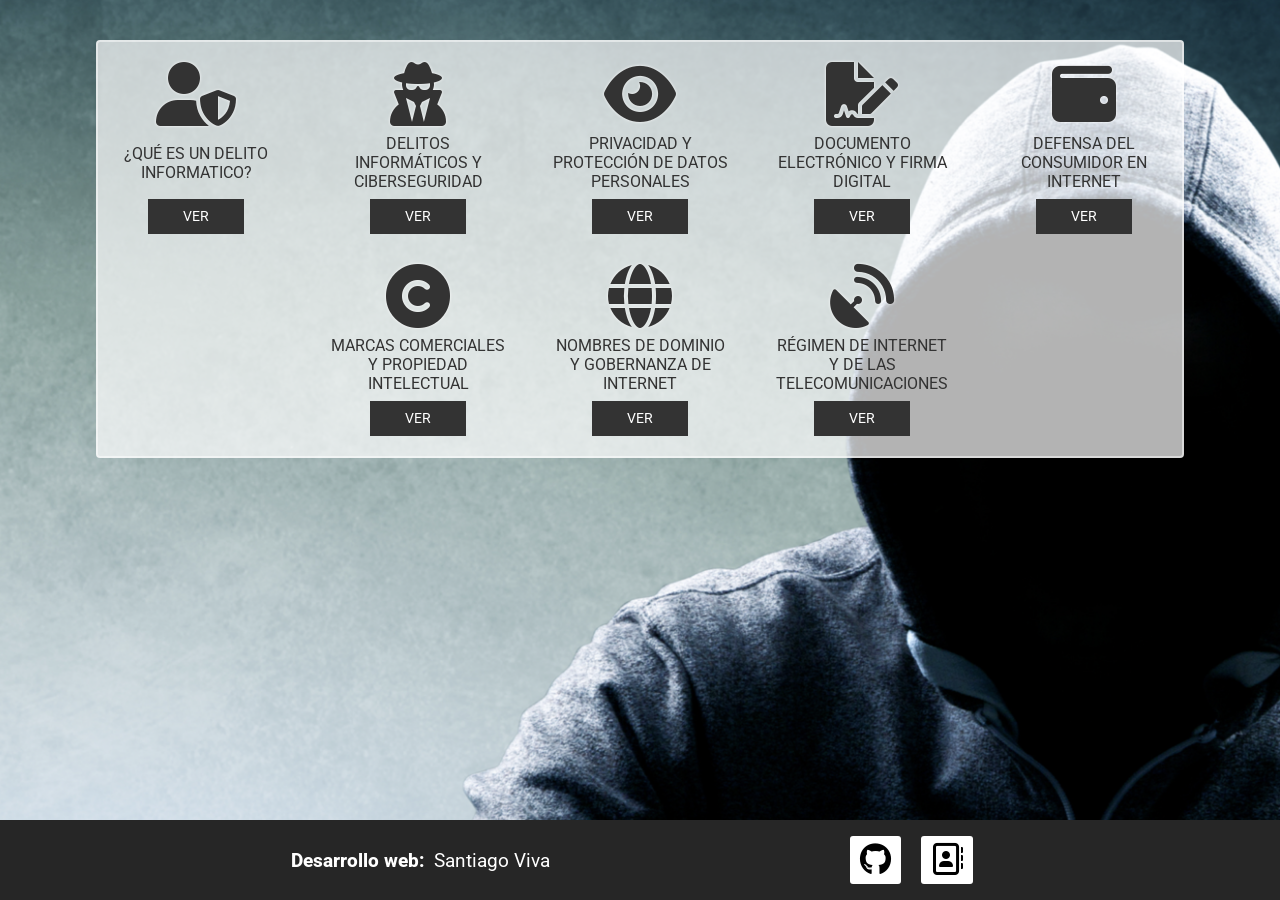
<file: app/src/main/assets/index.html>
<!DOCTYPE html>
<html lang="en">
<head>
    <meta charset="UTF-8">
    <meta http-equiv="X-UA-Compatible" content="IE=edge">
    <meta name="viewport" content="width=device-width, initial-scale=1.0">
    <title>Document</title>
    <link rel="stylesheet" href="style.css">
    <link rel="stylesheet" href="https://cdnjs.cloudflare.com/ajax/libs/font-awesome/6.0.0-beta2/css/all.min.css">
    <link rel="preconnect" href="https://fonts.googleapis.com">
    <link rel="preconnect" href="https://fonts.gstatic.com" crossorigin>
    <link href="https://fonts.googleapis.com/css2?family=Roboto:wght@100;500&display=swap" rel="stylesheet">
    <link rel="preconnect" href="https://fonts.googleapis.com">
    <link rel="preconnect" href="https://fonts.gstatic.com" crossorigin>
    <link href="https://fonts.googleapis.com/css2?family=Montserrat:wght@100&display=swap" rel="stylesheet">
</head>
<body>
    <div class="main">

        <section>
            <!-- <img src="img/Cybercrime.png" alt="Imagen de fondo"> -->
            <div class="section-menu">
                <div class="box">
                    <div><i class="fas fa-user-shield"></i></div>
                    <div><p>¿QUÉ ES UN DELITO INFORMATICO?</p></div>
                    <div><a href="queesundelito.html"><button>VER</button></a></div>
                </div>
                
                <div class="box">
                    <div><i class="fas fa-user-secret"></i></div>
                    <div><p>DELITOS INFORMÁTICOS Y CIBERSEGURIDAD</p></div>
                    <div><a href="delitosinformaticosyciberseguridad.html"><button>VER</button></a></div>
                </div>
    
                <div class="box">
                    <div><i class="fas fa-eye"></i></div>
                    <div><p>PRIVACIDAD Y PROTECCIÓN DE DATOS PERSONALES</p></div>
                    <div><a href="privacidad.html"><button>VER</button></a></div>
                </div>
    
                <div class="box">
                    <div><i class="fas fa-file-signature"></i></div>
                    <div><p>DOCUMENTO ELECTRÓNICO Y FIRMA DIGITAL</p></div>
                    <div><a href="documentosyfirmas.html"><button>VER</button></a></div>
                </div>

                <div class="box">
                    <div><i class="fas fa-wallet"></i></div>
                    <div><p>DEFENSA DEL CONSUMIDOR EN INTERNET</p></div>
                    <div><a href="defensadelconsumidor.html"><button>VER</button></a></div>
                </div>
    
                <div class="box">
                    <div><i class="fas fa-copyright"></i></div>
                    <div><p>MARCAS COMERCIALES Y PROPIEDAD INTELECTUAL</p></div>
                    <div><a href="marcas.html"><button>VER</button></a></div>
                </div>
                
                <div class="box">
                    <div><i class="fas fa-globe"></i></div>
                    <div><p>NOMBRES DE DOMINIO Y GOBERNANZA DE INTERNET</p></div>
                    <div><a href="nombresdedominioygobernanza.html"><button>VER</button></a></div>
                </div>
                
                <div class="box">
                    <div><i class="fas fa-satellite-dish"></i></div>
                    <div><p>RÉGIMEN DE INTERNET Y DE LAS TELECOMUNICACIONES</p></div>
                    <div><a href="telecomunicaciones.html"><button>VER</button></a></div>
                </div>
            </div>
        </section>

        <footer>
            <div class="nombre">
                <p style="font-weight: 800;">Desarrollo web:</p>
                <p>Santiago Viva</p>
            </div>
            <div class="sm">
                <a href="https://github.com/SantDV" target="blank"><i class="fab fa-github"></i></a>
                <a href="https://santdv.github.io/portfolio/" target="blank"><i class="far fa-address-book"></i></a>
            </div>                
        </footer>
    </div>
</body>
</html>
</file>
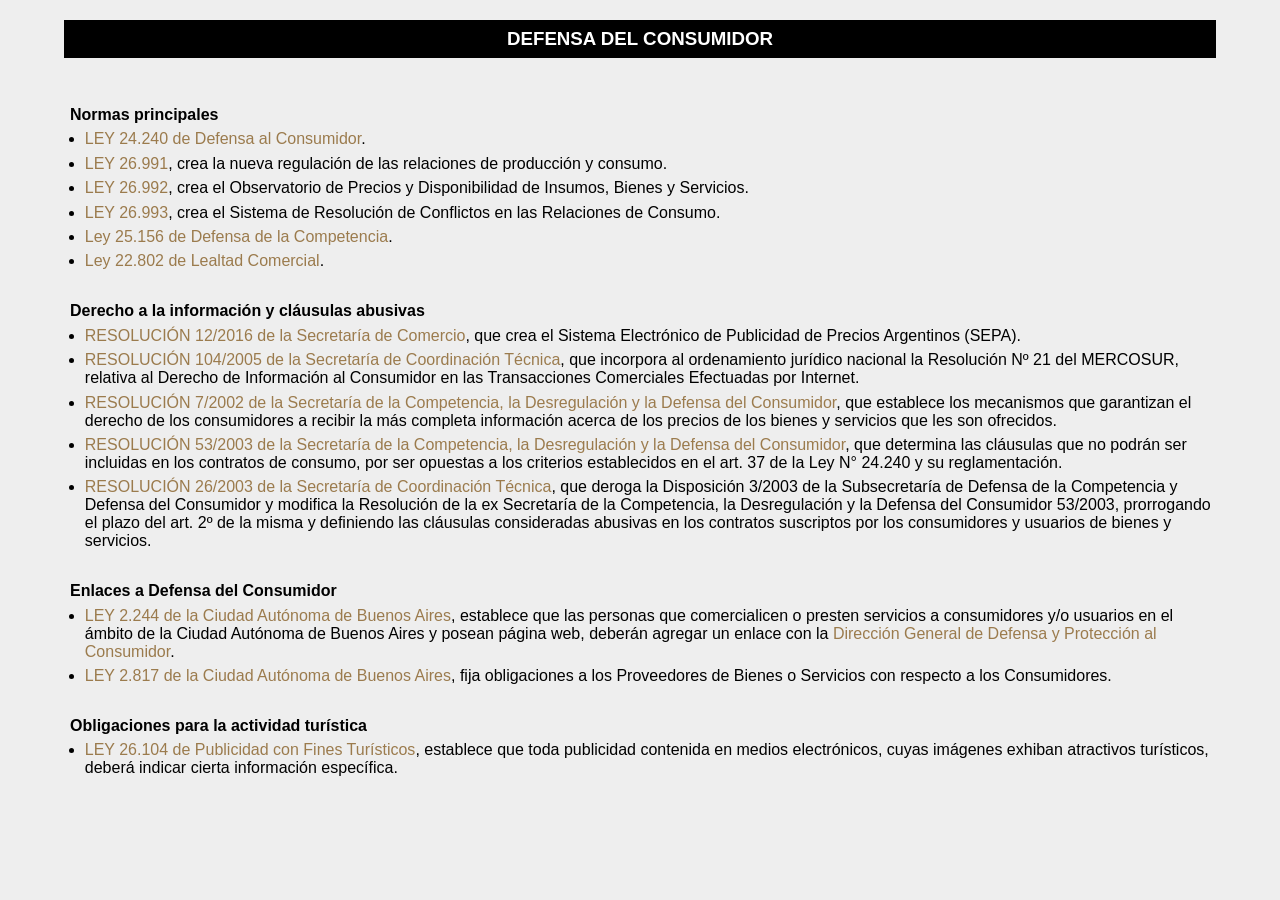
<file: app/src/main/assets/defensadelconsumidor.html>
<!DOCTYPE html>
<html lang="en">
<head>
    <meta charset="UTF-8">
    <meta http-equiv="X-UA-Compatible" content="IE=edge">
    <meta name="viewport" content="width=device-width, initial-scale=1.0">
    <title>Document</title>
    <link rel="stylesheet" href="style.css">
    <link rel="preconnect" href="https://fonts.googleapis.com">
<link rel="preconnect" href="https://fonts.gstatic.com" crossorigin>
<link href="https://fonts.googleapis.com/css2?family=Libre+Baskerville:wght@700&family=Montserrat:wght@500&display=swap" rel="stylesheet">
</head>
<body>
    
    <div class="main" id="article">

         <article>
            <div class="page-content">
				<h3><strong>DEFENSA DEL CONSUMIDOR</strong></h3>
<p><strong>Normas principales</strong></p>
<ul>
<li><a href="http://www.informaticalegal.com.ar/1993/10/13/ley-no-24-240-defensa-del-consumidor/" target="_blank">LEY 24.240 de Defensa al Consumidor</a>.</li>
<li><a href="http://www.informaticalegal.com.ar/2014/09/18/ley-26-991-nueva-regulacion-de-las-relaciones-de-produccion-y-consumo/" target="_blank">LEY 26.991</a>, crea la nueva regulación de las relaciones de producción y consumo.</li>
<li><a href="http://www.informaticalegal.com.ar/2014/09/18/ley-26-992-observatorio-de-precios-y-disponibilidad-de-insumos-bienes-y-servicios/" target="_blank">LEY 26.992</a>, crea el Observatorio de Precios y Disponibilidad de Insumos, Bienes y Servicios.</li>
<li><a href="http://www.informaticalegal.com.ar/2014/09/18/ley-26-993-servicio-de-conciliacion-previa-en-las-relaciones-de-consumo/" target="_blank">LEY 26.993</a>, crea el Sistema de Resolución de Conflictos en las Relaciones de Consumo.</li>
<li><a href="http://www.informaticalegal.com.ar/1999/09/16/ley-25-156-ley-de-defensa-de-la-competencia/" target="_blank">Ley 25.156 de Defensa de la Competencia</a>.</li>
<li><a href="http://www.informaticalegal.com.ar/1983/05/05/ley-22-802-ley-de-lealtad-comercial/" target="_blank">Ley 22.802 de Lealtad Comercial</a>.</li>
</ul>
<p><strong>Derecho a la información y cláusulas abusivas</strong></p>
<ul>
<li><a href="http://www.informaticalegal.com.ar/2016/02/12/resolucion-122016-secretaria-de-comercio-sistema-electronico-de-publicidad-de-precios-argentinos-sepa/" target="_blank">RESOLUCIÓN 12/2016 de la Secretaría de Comercio</a>, que crea el Sistema Electrónico de Publicidad de Precios Argentinos (SEPA).</li>
<li><a href="http://www.informaticalegal.com.ar/2005/06/27/resolucion-1042005-defensa-del-consumidor-derecho-de-informacion-al-consumidor-en-las-transacciones-comerciales-efectuadas-por-internet/" target="_blank">RESOLUCIÓN 104/2005 de la Secretaría de Coordinación Técnica</a>, que incorpora al ordenamiento jurídico nacional la Resolución Nº 21 del MERCOSUR, relativa al Derecho de Información al Consumidor en las Transacciones Comerciales Efectuadas por Internet.</li>
<li><a href="http://www.informaticalegal.com.ar/2002/06/03/resolucion-72002-secretaria-de-la-competencia-la-desregulacion-y-la-defensa-del-consumidor-derecho-de-los-consumidores-a-recibir-informacion-de-los-bienes-y-servicios/" target="_blank">RESOLUCIÓN 7/2002 de la Secretaría de la Competencia, la Desregulación y la Defensa del Consumidor</a>, que establece los mecanismos que garantizan el derecho de los consumidores a recibir la más completa información acerca de los precios de los bienes y servicios que les son ofrecidos.</li>
<li><a href="http://www.informaticalegal.com.ar/2003/04/21/resolucion-532003-secretaria-de-la-competencia-la-desregulacion-y-la-defensa-del-consumidor-clausulas-que-no-podran-ser-incluidas-en-los-contratos-de-consumo/" target="_blank">RESOLUCIÓN 53/2003 de la Secretaría de la Competencia, la Desregulación y la Defensa del Consumidor</a>, que determina las cláusulas que no podrán ser incluidas en los contratos de consumo, por ser opuestas a los criterios establecidos en el art. 37 de la Ley N° 24.240 y su reglamentación.</li>
<li><a href="http://www.informaticalegal.com.ar/2003/08/13/resolucion-262003-defensa-del-consumidor-clausulas-abusivas-en-los-contratos-suscriptos-por-los-consumidores/" target="_blank">RESOLUCIÓN 26/2003 de la Secretaría de Coordinación Técnica</a>, que deroga la Disposición 3/2003 de la Subsecretaría de Defensa de la Competencia y Defensa del Consumidor y modifica la Resolución de la ex Secretaría de la Competencia, la Desregulación y la Defensa del Consumidor 53/2003, prorrogando el plazo del art. 2º de la misma y definiendo las cláusulas consideradas abusivas en los contratos suscriptos por los consumidores y usuarios de bienes y servicios.</li>
</ul>
<p><strong>Enlaces a Defensa del Consumidor</strong></p>
<ul>
<li><a href="http://www.informaticalegal.com.ar/2007/01/25/ley-n-2-244-enlace-de-sitios-web-con-la-direccion-general-de-defensa-y-proteccion-al-consumidor/" target="_blank">LEY 2.244 de la Ciudad Autónoma de Buenos Aires</a>, establece que las personas que comercialicen o presten servicios a consumidores y/o usuarios en el ámbito de la Ciudad Autónoma de Buenos Aires y posean página web, deberán agregar un enlace con la <a href="http://www.buenosaires.gob.ar/defensaconsumidor" target="_blank">Dirección General de Defensa y Protección al Consumidor</a>.</li>
<li><a href="http://www.informaticalegal.com.ar/2008/08/14/ley-2817-ciudad-autonoma-de-buenos-aires-obligaciones-a-los-proveedores-de-bienes-o-servicios-con-respecto-a-los-consumidores/" target="_blank">LEY 2.817 de la Ciudad Autónoma de Buenos Aires</a>, fija obligaciones a los Proveedores de Bienes o Servicios con respecto a los Consumidores.</li>
</ul>
<p><strong>Obligaciones para la actividad turística</strong></p>
<ul>
<li><a href="http://www.informaticalegal.com.ar/2006/06/28/ley-26-104-publicidad-con-fines-turisticos/" target="_blank">LEY 26.104 de Publicidad con Fines Turísticos</a>, establece que toda publicidad contenida en medios electrónicos, cuyas imágenes exhiban atractivos turísticos, deberá indicar cierta información específica.</li>
</ul>

  </div>
         </article>
    </div>
    

</body>
</html>
</file>
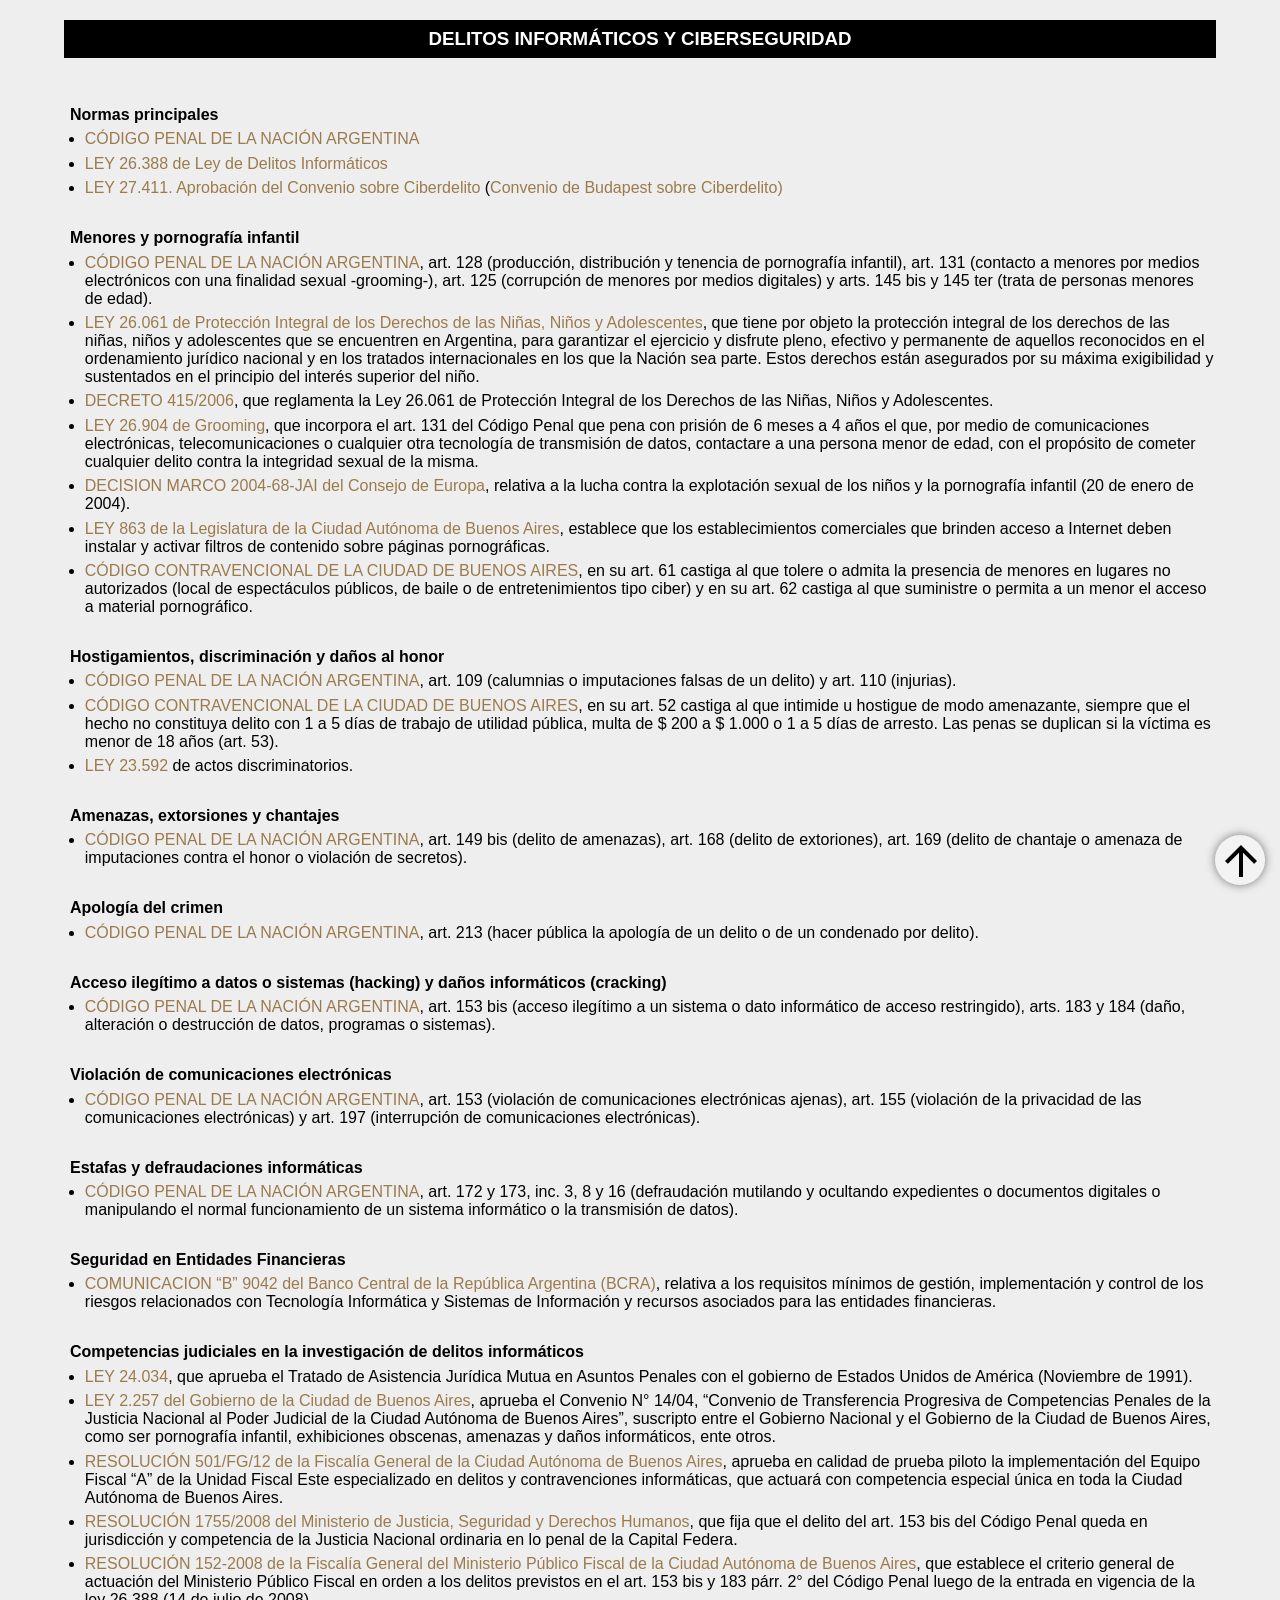
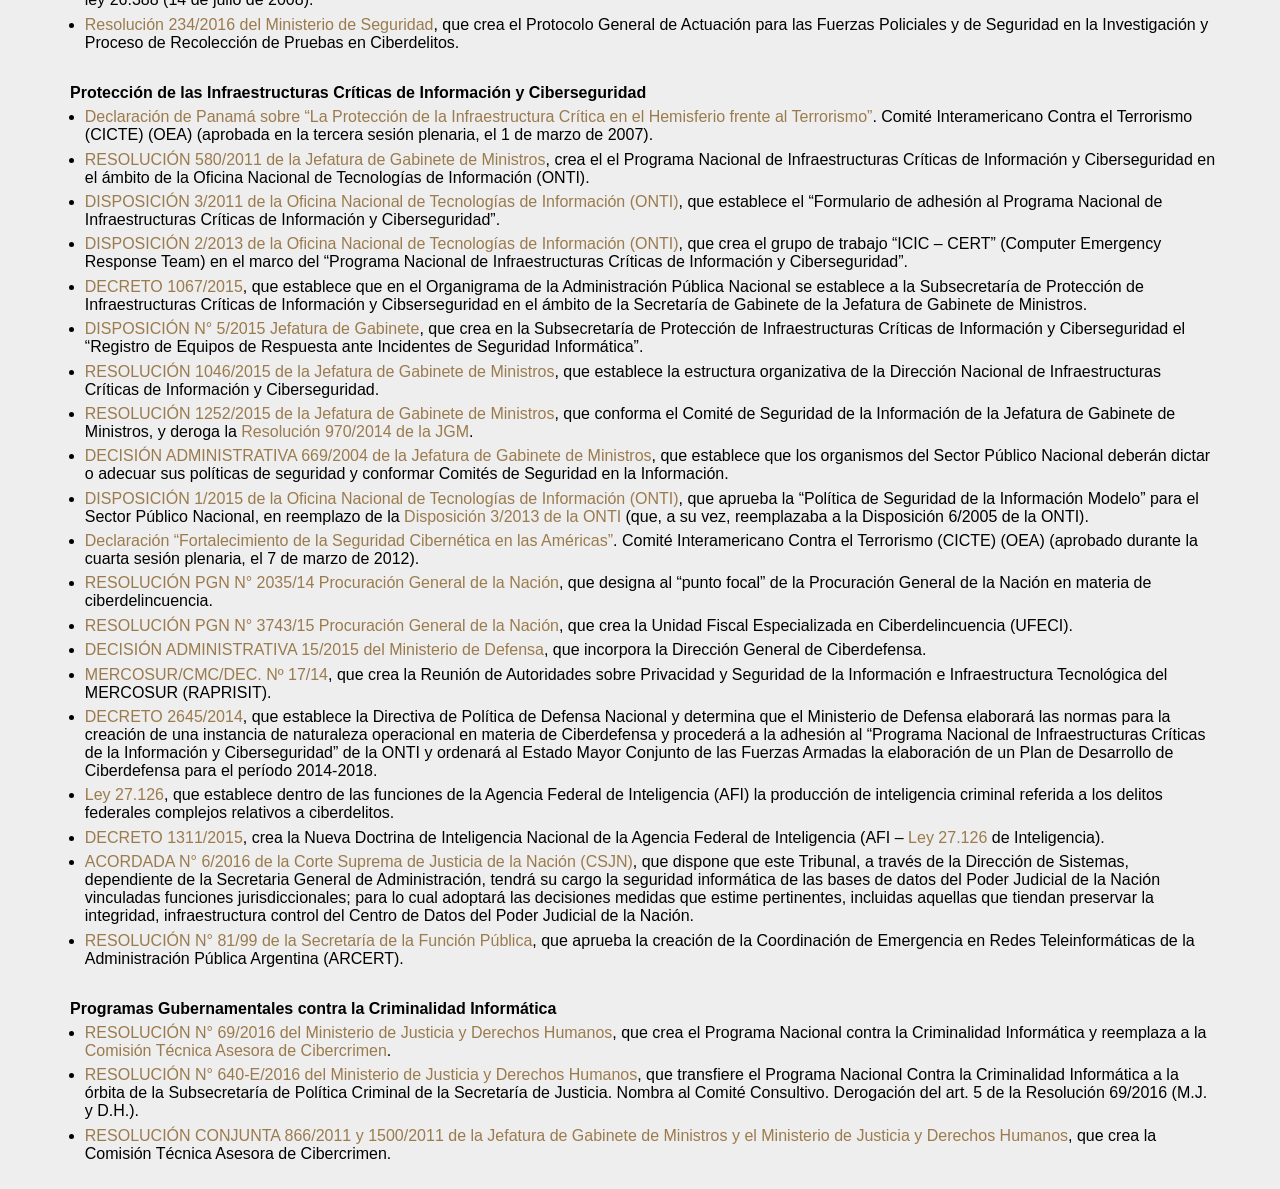
<file: app/src/main/assets/delitosinformaticosyciberseguridad.html>
<!DOCTYPE html>
<html lang="en">
<head>
    <meta charset="UTF-8">
    <meta http-equiv="X-UA-Compatible" content="IE=edge">
    <meta name="viewport" content="width=device-width, initial-scale=1.0">
    <title>Document</title>
    <link rel="stylesheet" href="style.css">
    <link rel="preconnect" href="https://fonts.googleapis.com">
<link rel="preconnect" href="https://fonts.gstatic.com" crossorigin>
<link href="https://fonts.googleapis.com/css2?family=Libre+Baskerville:wght@700&family=Montserrat:wght@500&display=swap" rel="stylesheet">
</head>
<body>
    <div class="main" id="article">


        <article>
            <div class="page-content">
                <h3><strong>DELITOS INFORMÁTICOS Y CIBERSEGURIDAD</strong></h3>
                <p><strong>Normas principales</strong></p>
                <ul>
                <li><a href="http://www.informaticalegal.com.ar/1984/05/01/codigo-penal-de-la-nacion-argentina/" target="_blank" rel="noopener">CÓDIGO PENAL DE LA NACIÓN ARGENTINA</a></li>
                <li><a href="http://www.informaticalegal.com.ar/2008/06/24/ley-26-388-delitos-informaticos/" target="_blank" rel="noopener">LEY 26.388 de Ley de Delitos Informáticos</a></li>
                <li><a href="http://www.informaticalegal.com.ar/2017/12/15/ley-27-411-apruebase-el-convenio-sobre-ciberdelito-del-consejo-de-europa-convenio-de-budapest/" target="_blank" rel="noopener">LEY 27.411. Aprobación del Convenio sobre Ciberdelito</a>&nbsp;(<a href="http://www.informaticalegal.com.ar/2001/11/23/convencion-de-budapest-sobre-ciberdelincuencia/" target="_blank" rel="noopener">Convenio de Budapest sobre Ciberdelito)</a></li>
                </ul>
                <p><strong>Menores y pornografía infantil</strong></p>
                <ul>
                <li><a href="http://www.informaticalegal.com.ar/1984/05/01/codigo-penal-de-la-nacion-argentina/" target="_blank" rel="noopener">CÓDIGO PENAL DE LA NACIÓN ARGENTINA</a>, art. 128 (producción, distribución y tenencia de pornografía infantil), art. 131 (contacto a menores por medios electrónicos con una finalidad sexual -grooming-), art. 125 (corrupción de menores por medios digitales) y arts. 145 bis y 145 ter (trata de personas menores de edad).</li>
                <li><a href="http://www.informaticalegal.com.ar/2005/09/28/ley-26-061-proteccion-integral-de-los-derechos-de-las-ninas-ninos-y-adolescentes/" target="_blank" rel="noopener">LEY 26.061 de Protección Integral de los Derechos de las Niñas, Niños y Adolescentes</a>, que tiene por objeto&nbsp;la protección integral de los derechos de las niñas, niños y adolescentes que se encuentren en Argentina, para garantizar el ejercicio y disfrute pleno, efectivo y permanente de aquellos reconocidos en el ordenamiento jurídico nacional y en los tratados internacionales en los que la Nación sea parte. Estos&nbsp;derechos están asegurados por su máxima exigibilidad y sustentados en el principio del interés superior del niño.</li>
                <li><a href="http://www.informaticalegal.com.ar/2006/04/17/decreto-4152006-reglamento-de-la-ley-26-061-de-proteccion-integral-de-los-derechos-de-las-ninas-ninos-y-adolescentes/" target="_blank" rel="noopener">DECRETO&nbsp;415/2006</a>, que reglamenta la Ley 26.061 de Protección Integral de los Derechos de las Niñas, Niños y Adolescentes.</li>
                <li><a href="http://www.informaticalegal.com.ar/2013/12/04/ley-26-904-contacto-a-menores-con-el-proposito-de-cometer-delitos-contra-la-integridad-sexual-grooming/" target="_blank" rel="noopener">LEY 26.904 de Grooming</a>,&nbsp;que incorpora el art. 131 del Código Penal que pena con prisión de 6 meses a 4 años el que, por medio de comunicaciones electrónicas, telecomunicaciones o cualquier otra tecnología de transmisión de datos, contactare a una persona menor de edad, con el propósito de cometer cualquier delito contra la integridad sexual de la misma.</li>
                <li><a href="http://www.informaticalegal.com.ar/2004/01/20/decision-marco-200468jai-del-consejo-de-europa-explotacion-sexual-de-los-ninos-y-pornografia-infantil/" target="_blank" rel="noopener">DECISION MARCO 2004-68-JAI del Consejo de Europa</a>,&nbsp;relativa a la lucha contra la explotación sexual de los niños y la pornografía infantil (20 de enero de 2004).</li>
                <li><a href="http://www.informaticalegal.com.ar/2002/08/15/ley-863-de-la-legislatura-de-la-ciudad-autonoma-de-buenos-aires-establecimientos-comerciales-y-filtros-sobre-paginas-pornograficas/" target="_blank" rel="noopener">LEY 863 de la Legislatura de la Ciudad Autónoma de Buenos Aires</a>, establece que los establecimientos comerciales que brinden acceso a Internet deben instalar y activar filtros de contenido sobre páginas pornográficas.</li>
                <li><a href="http://www.informaticalegal.com.ar/2004/09/23/codigo-contravencional-de-la-ciudad-autonoma-de-buenos-aires/" target="_blank" rel="noopener">CÓDIGO CONTRAVENCIONAL DE LA CIUDAD DE BUENOS AIRES</a>, en su art. 61 castiga al que tolere o admita la presencia de menores en lugares no autorizados (local de espectáculos públicos, de baile o de entretenimientos tipo ciber) y en su art. 62 castiga al que suministre o permita a un menor el acceso a material pornográfico.</li>
                </ul>
                <p><strong>Hostigamientos, discriminación y daños al honor</strong></p>
                <ul>
                <li><a href="http://www.informaticalegal.com.ar/1984/05/01/codigo-penal-de-la-nacion-argentina/" target="_blank" rel="noopener">CÓDIGO PENAL DE LA NACIÓN ARGENTINA</a>, art.&nbsp;109 (calumnias o imputaciones falsas de un delito) y art. 110 (injurias).</li>
                <li><a href="http://www.informaticalegal.com.ar/2004/09/23/codigo-contravencional-de-la-ciudad-autonoma-de-buenos-aires/" target="_blank" rel="noopener">CÓDIGO CONTRAVENCIONAL DE LA CIUDAD DE BUENOS AIRES</a>, en su art. 52 castiga al que intimide u hostigue de modo amenazante, siempre que el hecho no constituya delito con 1 a 5 días de trabajo de utilidad pública, multa de $ 200 a $ 1.000 o 1 a 5 días de arresto. Las penas se duplican si la víctima es menor de 18 años (art. 53).</li>
                <li><a href="http://www.informaticalegal.com.ar/1998/08/23/ley-23-592-actos-discriminatorios/" target="_blank" rel="noopener">LEY 23.592</a> de actos discriminatorios.</li>
                </ul>
                <p><strong>Amenazas, extorsiones y chantajes</strong></p>
                <ul>
                <li><a href="http://www.informaticalegal.com.ar/1984/05/01/codigo-penal-de-la-nacion-argentina/" target="_blank" rel="noopener">CÓDIGO PENAL DE LA NACIÓN ARGENTINA</a>, art. 149 bis (delito de amenazas), art. 168 (delito de extoriones), art. 169 (delito de chantaje o amenaza de imputaciones contra el honor o violación de secretos).</li>
                </ul>
                <p><strong>Apología del crimen</strong></p>
                <ul>
                <li><a href="http://www.informaticalegal.com.ar/1984/05/01/codigo-penal-de-la-nacion-argentina/" target="_blank" rel="noopener">CÓDIGO PENAL DE LA NACIÓN ARGENTINA</a>, art. 213 (hacer pública la apología de un delito o de un condenado por delito).</li>
                </ul>
                <p><strong>Acceso ilegítimo a datos o sistemas (hacking) y daños informáticos (cracking)</strong></p>
                <ul>
                <li><a href="http://www.informaticalegal.com.ar/1984/05/01/codigo-penal-de-la-nacion-argentina/" target="_blank" rel="noopener">CÓDIGO PENAL DE LA NACIÓN ARGENTINA</a>, art. 153 bis (acceso ilegítimo a un sistema o dato informático de acceso restringido), arts. 183 y 184 (daño, alteración o destrucción de datos, programas o sistemas).</li>
                </ul>
                <p><strong>Violación de comunicaciones electrónicas</strong></p>
                <ul>
                <li><a href="http://www.informaticalegal.com.ar/1984/05/01/codigo-penal-de-la-nacion-argentina/" target="_blank" rel="noopener">CÓDIGO PENAL DE LA NACIÓN ARGENTINA</a>, art. 153 (violación de comunicaciones electrónicas ajenas), art. 155 (violación de la privacidad de las comunicaciones electrónicas) y art. 197 (interrupción de comunicaciones electrónicas).</li>
                </ul>
                <p><strong>Estafas y defraudaciones informáticas</strong></p>
                <ul>
                <li><a href="http://www.informaticalegal.com.ar/1984/05/01/codigo-penal-de-la-nacion-argentina/" target="_blank" rel="noopener">CÓDIGO PENAL DE LA NACIÓN ARGENTINA</a>, art. 172 y 173, inc. 3, 8 y 16 (defraudación mutilando y ocultando expedientes o documentos digitales o manipulando el normal funcionamiento de un sistema informático o la transmisión de datos).</li>
                </ul>
                <p><strong>Seguridad en Entidades Financieras</strong></p>
                <ul>
                <li><a href="http://www.informaticalegal.com.ar/2007/07/24/comunicacion-b-9042-del-banco-central-de-la-republica-argentina-requisitos-de-implementacion-y-control-de-riesgos-relacionados-con-tecnologia-informatica-y-sistemas-de-informacion/" target="_blank" rel="noopener">COMUNICACION “B” 9042 del Banco Central de la República Argentina (BCRA)</a>, relativa a los requisitos mínimos de gestión, implementación y control de los riesgos relacionados con Tecnología Informática y Sistemas de Información y recursos asociados para las entidades financieras.</li>
                </ul>
                <p><strong>Competencias judiciales en la investigación de delitos informáticos</strong></p>
                <ul>
                <li><a href="http://www.informaticalegal.com.ar/1991/12/20/ley-24-034-tratado-de-asistencia-juridica-mutua-en-asuntos-penales-con-el-gobierno-de-estados-unidos-de-america/" target="_blank" rel="noopener">LEY 24.034</a>, que aprueba el Tratado de Asistencia Jurídica Mutua en Asuntos Penales con el gobierno de Estados Unidos de América (Noviembre de 1991).</li>
                <li><a href="http://www.informaticalegal.com.ar/2006/12/14/ley-2-257-de-la-legislatura-de-la-ciudad-autonoma-de-buenos-aires-convenio-de-transferencia-progresiva-de-competencias-penales-de-la-justicia-nacional-al-poder-judicial-de-la-ciudad-autonoma-de-buen/" target="_blank" rel="noopener">LEY 2.257 del Gobierno de la Ciudad de Buenos Aires</a>, aprueba el Convenio N° 14/04, “Convenio de Transferencia Progresiva de Competencias Penales de la Justicia Nacional al Poder Judicial de la Ciudad Autónoma de Buenos Aires”, suscripto entre el Gobierno Nacional y el Gobierno de la Ciudad de Buenos Aires, como ser pornografía infantil, exhibiciones obscenas, amenazas y daños informáticos, ente otros.</li>
                <li><a href="http://www.informaticalegal.com.ar/2012/11/06/resolucion-501fg12-de-la-fiscalia-general-de-la-ciudad-autonoma-de-buenos-aires/" target="_blank" rel="noopener">RESOLUCIÓN 501/FG/12 de la Fiscalía General de la Ciudad Autónoma de Buenos Aires</a>, aprueba en calidad de prueba piloto la implementación del Equipo Fiscal “A” de la Unidad Fiscal Este especializado en delitos y contravenciones informáticas, que actuará con competencia especial única en toda la Ciudad Autónoma de Buenos Aires.</li>
                <li><a href="http://www.informaticalegal.com.ar/2008/07/03/resolucion-17552008-del-ministerio-de-justicia-seguridad-y-derechos-humanos-art-153-bis-del-codigo-penal-jurisdiccion-y-competencia-de-la-justicia-nacional/" target="_blank" rel="noopener">RESOLUCIÓN 1755/2008 del Ministerio de Justicia, Seguridad y Derechos Humanos</a>, que fija que el delito del art. 153 bis del Código Penal queda en jurisdicción y competencia de la Justicia Nacional ordinaria en lo penal de la Capital Federa.</li>
                <li><a href="http://www.informaticalegal.com.ar/2008/07/14/resolucion-152-2008-de-la-fiscalia-general-del-ministerio-publico-fiscal-de-la-ciudad-autonoma-de-buenos-aires-actuacion-del-ministerio-publico-fiscal-en-orden-a-los-delitos-previstos-en-el-art-153/" target="_blank" rel="noopener">RESOLUCIÓN 152-2008 de la Fiscalía General del Ministerio Público Fiscal de la Ciudad Autónoma de Buenos Aires</a>, que establece el criterio general de actuación del Ministerio Público Fiscal en orden a los delitos previstos en el art. 153 bis y 183 párr. 2° del Código Penal luego de la entrada en vigencia de la ley 26.388 (14 de julio de 2008).</li>
                <li><a href="http://www.informaticalegal.com.ar/2016/06/07/resolucion-2342016-del-ministerio-de-seguridad-protocolo-general-de-actuacion-para-las-fuerzas-policiales-y-de-seguridad-en-la-investigacion-y-proceso-de-recoleccion-de-pruebas-en-ciberdelitos/" target="_blank" rel="noopener">Resolución 234/2016 del Ministerio de Seguridad</a>, que crea el Protocolo General de Actuación para las Fuerzas Policiales y de Seguridad en la Investigación y Proceso de Recolección de Pruebas en Ciberdelitos.</li>
                </ul>
                <p><strong>Protección de las Infraestructuras Críticas de Información y Ciberseguridad</strong></p>
                <ul>
                <li><a href="http://www.informaticalegal.com.ar/2007/03/02/declaracion-de-panama-sobre-la-proteccion-de-la-infraestructura-critica-en-el-hemisferio-frente-al-terrorismo/" target="_blank" rel="noopener">Declaración de Panamá sobre “La Protección de la Infraestructura Crítica en el Hemisferio frente al Terrorismo”</a>. Comité Interamericano Contra el Terrorismo (CICTE) (OEA) (aprobada en la tercera sesión plenaria, el 1 de marzo de 2007).</li>
                <li><a href="http://www.informaticalegal.com.ar/2011/07/28/resolucion-5802011-de-la-jefatura-de-gabinete-de-ministros-programa-nacional-de-infraestructuras-criticas-de-informacion-y-ciberseguridad/" target="_blank" rel="noopener">RESOLUCIÓN 580/2011 de la Jefatura de Gabinete de Ministros</a>, crea el el Programa Nacional de Infraestructuras Críticas de Información y Ciberseguridad en el ámbito de la Oficina Nacional de Tecnologías de Información (ONTI).</li>
                <li><a href="http://www.informaticalegal.com.ar/2011/09/16/disposicion-32011-oficina-nacional-de-tecnologias-de-informacion-onti-formulario-de-adhesion-al-programa-nacional-de-infraestructuras-criticas-de-informacion-y-ciberseguridad/" target="_blank" rel="noopener">DISPOSICIÓN 3/2011 de la Oficina Nacional de Tecnologías de Información (ONTI)</a>, que establece el “Formulario de adhesión al Programa Nacional de Infraestructuras Críticas de Información y Ciberseguridad”.</li>
                <li><a href="http://www.informaticalegal.com.ar/2013/08/08/disposicion-22013-oficina-nacional-de-tecnologias-de-informacion-onti-crea-el-grupo-de-trabajo-icic-cert-computer-emergency-response-team-en-el-marco-del-programa-n/" target="_blank" rel="noopener">DISPOSICIÓN 2/2013 de la Oficina Nacional de Tecnologías de Información (ONTI)</a>, que crea el grupo de trabajo “ICIC – CERT” (Computer Emergency Response Team) en el marco del “Programa Nacional de Infraestructuras Críticas de Información y Ciberseguridad”.</li>
                <li><a href="http://www.informaticalegal.com.ar/2015/06/10/decreto-10672015-se-establece-a-la-subsecretaria-de-proteccion-de-infraestructuras-criticas-de-informacion-y-cibserseguridad-en-el-ambito-de-la-secretaria-de-gabinete-de-la-jefatura-de-gabinete-de/" target="_blank" rel="noopener">DECRETO 1067/2015</a>, que establece que en el Organigrama de la Administración Pública Nacional se establece a la Subsecretaría de Protección de Infraestructuras Críticas de Información y Cibserseguridad en el ámbito de la Secretaría de Gabinete de la Jefatura de Gabinete de Ministros.</li>
                <li><a href="http://www.informaticalegal.com.ar/2015/11/10/disposicion-52015-jefatura-de-gabinete-crea-el-registro-de-equipos-de-respuesta-ante-incidentes-de-seguridad-informatica/" target="_blank" rel="noopener">DISPOSICIÓN N° 5/2015 Jefatura de Gabinete</a>, que crea en la Subsecretaría de Protección de Infraestructuras Críticas de Información y Ciberseguridad el “Registro de Equipos de Respuesta ante Incidentes de Seguridad Informática”.</li>
                <li><a href="http://www.informaticalegal.com.ar/2015/08/20/resolucion-10462015-jefatura-de-gabinete-de-ministros-estructura-organizativa-de-la-direccion-nacional-de-infraestructuras-criticas-de-informacion-y-ciberseguridad/" target="_blank" rel="noopener">RESOLUCIÓN 1046/2015 de la Jefatura de Gabinete de Ministros</a>, que establece la estructura organizativa de la Dirección Nacional de Infraestructuras Críticas de Información y Ciberseguridad.</li>
                <li><a href="http://www.informaticalegal.com.ar/2015/09/29/resolucion-12522015-jefatura-de-gabinete-de-ministros-conforma-el-comite-de-seguridad-de-la-informacion-de-la-jefatura-de-gabinete-de-ministros/" target="_blank" rel="noopener">RESOLUCIÓN 1252/2015 de la Jefatura de Gabinete de Ministros</a>, que conforma el Comité de Seguridad de la Información de la Jefatura de Gabinete de Ministros, y deroga la&nbsp;<a href="http://www.informaticalegal.com.ar/2014/10/30/resolucion-9702014-jefatura-de-gabinete-de-ministros-conforma-el-comite-de-seguridad-de-la-informacion-de-la-jefatura-de-gabinete-de-ministros/" target="_blank" rel="noopener">Resolución 970/2014 de la JGM</a>.</li>
                <li><a href="http://www.informaticalegal.com.ar/2004/12/20/decision-administrativa-6692004-de-la-jefatura-de-gabinete-de-ministros-organismos-del-sector-publico-nacional-deberan-dictar-o-adecuar-sus-politicas-de-seguridad/" target="_blank" rel="noopener">DECISIÓN ADMINISTRATIVA 669/2004 de la Jefatura de Gabinete de Ministros</a>, que establece que los organismos del Sector Público Nacional deberán dictar o adecuar sus políticas de seguridad y conformar Comités de Seguridad en la Información.</li>
                <li><a href="http://www.informaticalegal.com.ar/2015/02/19/disposicion-12015-oficina-nacional-de-tecnologias-de-informacion-onti-politica-de-seguridad-de-la-informacion-modelo/" target="_blank" rel="noopener">DISPOSICIÓN 1/2015 de la Oficina Nacional de Tecnologías de Información (ONTI)</a>, que aprueba la “Política de Seguridad de la Información Modelo” para el Sector Público Nacional, en reemplazo de la <a href="http://www.informaticalegal.com.ar/2013/08/27/disposicion-32013-oficina-nacional-de-tecnologias-de-informacion-onti-politica-de-seguridad-de-la-informacion-modelo/" target="_blank" rel="noopener">Disposición 3/2013 de la ONTI</a> (que, a su vez, reemplazaba a la Disposición 6/2005 de la ONTI).</li>
                <li><a href="http://www.informaticalegal.com.ar/2012/03/07/declaracion-fortalecimiento-de-la-seguridad-cibernetica-en-las-americas/" target="_blank" rel="noopener">Declaración “Fortalecimiento de la Seguridad Cibernética en las Américas”</a>. Comité Interamericano Contra el Terrorismo (CICTE) (OEA)&nbsp;(aprobado durante la cuarta sesión plenaria, el 7 de marzo de 2012).</li>
                <li><a href="http://www.informaticalegal.com.ar/2014/09/09/resolucion-pgn-n-203514-procuracion-general-de-la-nacion-designa-al-punto-focal-de-la-procuracion-general-de-la-nacion-en-materia-de-ciber-delincuencia/" target="_blank" rel="noopener">RESOLUCIÓN PGN N° 2035/14 Procuración General de la Nación</a>, que designa al “punto focal” de la Procuración General de la Nación en materia de ciberdelincuencia.</li>
                <li><a href="http://www.informaticalegal.com.ar/2015/11/18/resolucion-pgn-n-374315-procuracion-general-de-la-nacion-crea-la-unidad-fiscal-especializada-en-ciberdelincuencia-ufeci/" target="_blank" rel="noopener">RESOLUCIÓN PGN N° 3743/15 Procuración General de la Nación</a>, que crea la Unidad Fiscal Especializada en Ciberdelincuencia (UFECI).</li>
                <li><a href="http://www.informaticalegal.com.ar/2015/03/04/decision-administrativa-152015-ministerio-de-defensa-incorpora-la-direccion-general-de-ciberdefensa/" target="_blank" rel="noopener">DECISIÓN ADMINISTRATIVA 15/2015 del Ministerio de Defensa</a>, que incorpora la Dirección General de Ciberdefensa.</li>
                <li><a href="http://www.informaticalegal.com.ar/2014/07/28/mercosurcmcdec-no-1714-crea-la-reunion-de-autoridades-sobre-privacidad-y-seguridad-de-la-informacion-e-infraestructura-tecnologica-del-mercosur-raprisit/" target="_blank" rel="noopener">MERCOSUR/CMC/DEC. Nº 17/14</a>, que crea la Reunión de Autoridades sobre Privacidad y Seguridad de la Información e Infraestructura Tecnológica del MERCOSUR (RAPRISIT).</li>
                <li><a href="http://www.informaticalegal.com.ar/2014/12/30/decreto-26452014-directiva-de-politica-de-defensa-nacional/" target="_blank" rel="noopener">DECRETO 2645/2014</a>, que establece la Directiva de Política de Defensa Nacional y determina que&nbsp;el Ministerio de Defensa elaborará las normas para la creación de una instancia de naturaleza operacional en materia de Ciberdefensa y procederá a la adhesión al “Programa Nacional de Infraestructuras Críticas de la Información y Ciberseguridad” de la ONTI y ordenará al Estado Mayor Conjunto de las Fuerzas Armadas la elaboración de un Plan de Desarrollo de Ciberdefensa para el período 2014-2018.</li>
                <li><a href="http://www.informaticalegal.com.ar/2015/02/25/ley-27-126-agencia-federal-de-inteligencia-afi/" target="_blank" rel="noopener">Ley 27.126</a>, que establece dentro de las funciones de la&nbsp;Agencia Federal de Inteligencia (AFI) la&nbsp;producción de inteligencia criminal referida a los delitos federales complejos relativos a ciberdelitos.</li>
                <li><a href="http://www.informaticalegal.com.ar/2015/07/06/decreto-13112015-nueva-doctrina-de-inteligencia-nacional-agencia-federal-de-inteligencia-afi/" target="_blank" rel="noopener">DECRETO 1311/2015</a>, crea la Nueva Doctrina de Inteligencia Nacional de la Agencia Federal de Inteligencia (AFI –&nbsp;<a href="http://www.informaticalegal.com.ar/2015/02/25/ley-27-126-agencia-federal-de-inteligencia-afi/" target="_blank" rel="noopener">Ley 27.126</a> de Inteligencia).</li>
                <li><a href="http://www.informaticalegal.com.ar/2016/03/02/acordada-n-6-de-la-corte-suprema-de-justicia-de-la-nacion-csjn-tendra-su-cargo-la-seguridad-informatica-de-las-bases-de-datos-del-poder-judicial-de-la-nacion/" target="_blank" rel="noopener">ACORDADA N° 6/2016 de la Corte Suprema de Justicia de la Nación (CSJN)</a>, que dispone que este Tribunal, a través de la Dirección de Sistemas, dependiente de la Secretaria General de Administración, tendrá su cargo la seguridad informática de las bases de datos del Poder Judicial de la Nación vinculadas funciones jurisdiccionales; para lo cual adoptará las decisiones medidas que estime pertinentes, incluidas aquellas que tiendan preservar la integridad, infraestructura control del Centro de Datos del Poder Judicial de la Nación.</li>
                <li><a href="http://www.informaticalegal.com.ar/1999/07/14/resolucion-8199-secretaria-de-la-funcion-publica-creacion-de-la-coordinacion-de-emergencia-en-redes-teleinformaticas-de-la-administracion-publica-argentina-arcert/" target="_blank" rel="noopener">RESOLUCIÓN N° 81/99 de la Secretaría de la Función Pública</a>, que aprueba la creación de la Coordinación de Emergencia en Redes Teleinformáticas de la Administración Pública Argentina (ARCERT).</li>
                </ul>
                <p><strong>Programas Gubernamentales contra la Criminalidad Informática</strong></p>
                <ul>
                <li><a href="http://www.informaticalegal.com.ar/2016/03/11/resolucion-692016-ministerio-de-justicia-y-derechos-humanos-programa-nacional-contra-la-criminalidad-informatica/" target="_blank" rel="noopener">RESOLUCIÓN N° 69/2016 del Ministerio de Justicia y Derechos Humanos</a>, que crea el Programa Nacional contra la Criminalidad Informática y reemplaza a la <a href="http://www.informaticalegal.com.ar/2011/10/05/resolucion-conjunta-8662011-y-15002011-jefatura-de-gabinete-de-ministros-y-ministerio-de-justicia-y-derechos-humanos-comision-tecnica-asesora-de-cibercrimen/" target="_blank" rel="noopener">Comisión Técnica Asesora de Cibercrimen</a>.</li>
                <li><a href="http://www.informaticalegal.com.ar/2016/08/11/resolucion-640-e2016-ministerio-de-justicia-y-derechos-humanos-transfiere-el-programa-nacional-contra-la-criminalidad-informatica-a-la-orbita-de-la-subsecretaria-de-politica-criminal/" target="_blank" rel="noopener">RESOLUCIÓN N° 640-E/2016 del Ministerio de Justicia y Derechos Humanos</a>, que transfiere el Programa Nacional Contra la Criminalidad Informática a la órbita de la Subsecretaría de Política Criminal de la Secretaría de Justicia. Nombra al Comité Consultivo. Derogación del art. 5 de la Resolución 69/2016 (M.J. y D.H.).</li>
                <li><a href="http://www.informaticalegal.com.ar/2011/10/05/resolucion-conjunta-8662011-y-15002011-jefatura-de-gabinete-de-ministros-y-ministerio-de-justicia-y-derechos-humanos-comision-tecnica-asesora-de-cibercrimen/" target="_blank" rel="noopener">RESOLUCIÓN CONJUNTA 866/2011 y 1500/2011 de la Jefatura de Gabinete de Ministros y el Ministerio de Justicia y Derechos Humanos</a>, que crea la Comisión Técnica Asesora de Cibercrimen.</li>
                </ul>
                
            </div>
            
        </article>
        

        <button id="btnScrollToTop">
            <img src="img/arrow_upward.png" alt="">
        </button>

    </div>

    <script src="script.js"></script>
</body>
</html>
</file>
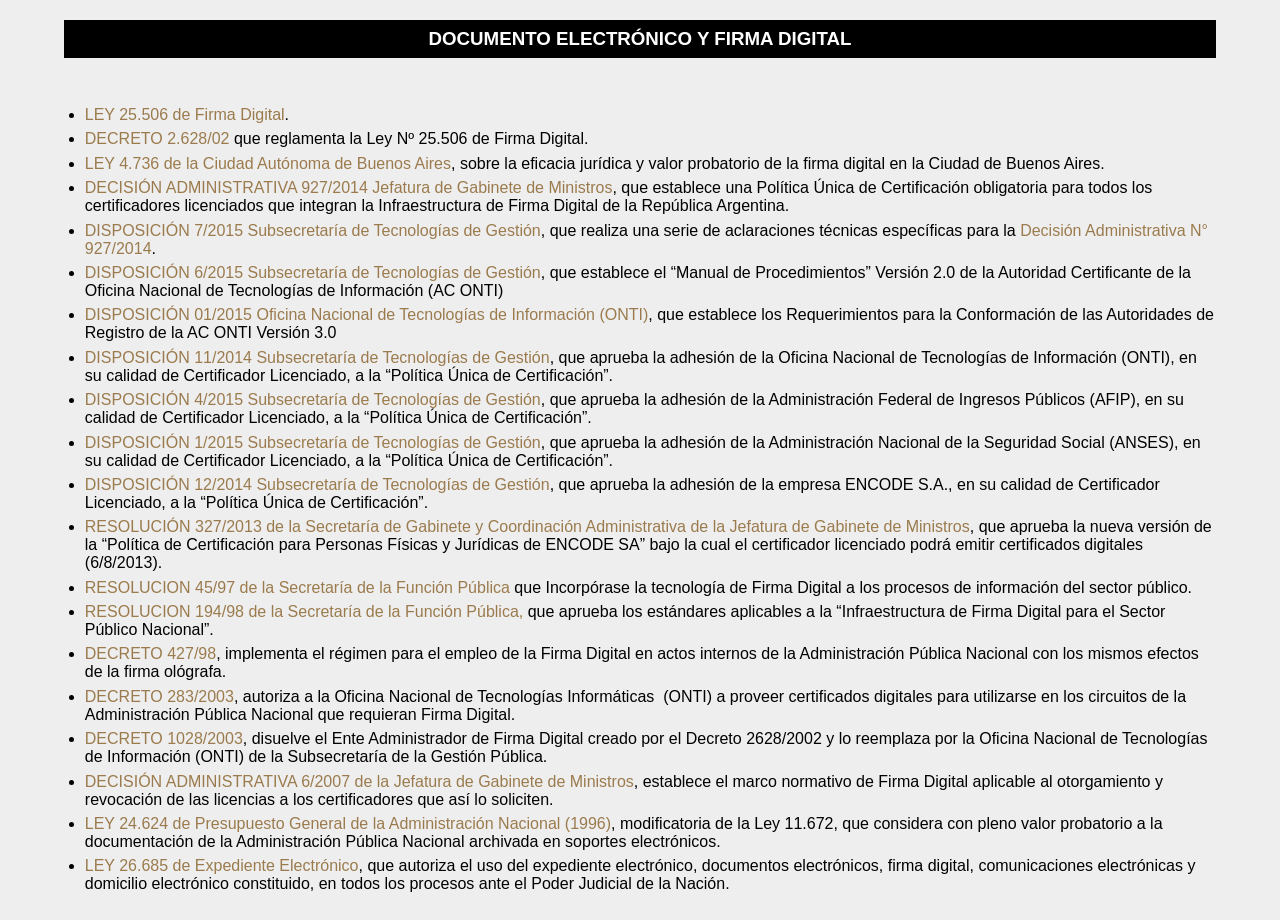
<file: app/src/main/assets/documentosyfirmas.html>
<!DOCTYPE html>
<html lang="en">
<head>
    <meta charset="UTF-8">
    <meta http-equiv="X-UA-Compatible" content="IE=edge">
    <meta name="viewport" content="width=device-width, initial-scale=1.0">
    <title>Document</title>
    <link rel="stylesheet" href="style.css">
    <link rel="preconnect" href="https://fonts.googleapis.com">
<link rel="preconnect" href="https://fonts.gstatic.com" crossorigin>
<link href="https://fonts.googleapis.com/css2?family=Libre+Baskerville:wght@700&family=Montserrat:wght@500&display=swap" rel="stylesheet">
</head>
<body>

    <div class="main" id="article">

         <article>
            <div class="page-content">
				<h3><strong>DOCUMENTO ELECTRÓNICO Y FIRMA DIGITAL</strong></h3>
<ul>
<li><a href="http://www.informaticalegal.com.ar/2001/11/14/ley-25-506-firma-digital/" target="_blank">LEY 25.506 de Firma Digital</a>.</li>
<li><a href="http://www.informaticalegal.com.ar/2002/12/19/decreto-26282002-reglamento-ley-25-506-de-firma-digital/" target="_blank">DECRETO 2.628/02</a> que reglamenta la Ley Nº 25.506 de Firma Digital.</li>
<li><a href="http://www.informaticalegal.com.ar/2013/12/16/ley-4-736-ciudad-autonoma-de-buenos-aires-eficacia-juridica-y-valor-probatorio-de-la-firma-digital-en-la-ciudad-de-buenos-aires/" target="_blank">LEY 4.736 de la Ciudad Autónoma de Buenos Aires</a>, sobre la eficacia jurídica y valor probatorio de la firma digital en la Ciudad de Buenos Aires.</li>
<li><a href="http://www.informaticalegal.com.ar/2014/10/30/decision-administrativa-9272014-jefatura-de-gabinete-de-ministros-politica-unica-de-certificacion-para-los-certificadores-licenciados-de-la-infraestructura-de-firma-digital/" target="_blank">DECISIÓN ADMINISTRATIVA 927/2014 Jefatura de Gabinete de Ministros</a>, que establece una Política Única de Certificación obligatoria para todos los certificadores licenciados que integran la Infraestructura de Firma Digital de la República Argentina.</li>
<li><a href="http://www.informaticalegal.com.ar/2015/09/10/disposicion-72015-subsecretaria-de-tecnologias-de-gestion-aclaraciones-tecnicas-especificas-para-la-decision-administrativa-n-9272014/" target="_blank">DISPOSICIÓN 7/2015 Subsecretaría de Tecnologías de Gestión</a>, que realiza una serie de aclaraciones técnicas específicas para la <a href="http://www.informaticalegal.com.ar/2014/10/30/decision-administrativa-9272014-jefatura-de-gabinete-de-ministros-politica-unica-de-certificacion-para-los-certificadores-licenciados-de-la-infraestructura-de-firma-digital/" target="_blank">Decisión Administrativa N° 927/2014</a>.</li>
<li><a href="http://www.informaticalegal.com.ar/2015/08/19/disposicion-62015-subsecretaria-de-tecnologias-de-gestion-manual-de-procedimientos-version-2-0-de-la-autoridad-certificante-de-la-oficina-nacional-de-tecnologias-de-informacion-a/" target="_blank">DISPOSICIÓN&nbsp;6/2015 Subsecretaría de Tecnologías de Gestión</a>, que establece el “Manual de Procedimientos” Versión 2.0 de la Autoridad Certificante de la Oficina Nacional de Tecnologías de Información (AC ONTI)</li>
<li><a href="http://www.informaticalegal.com.ar/2015/08/18/disposicion-012015-oficina-nacional-de-tecnologias-de-informacion-onti-requerimientos-para-la-conformacion-de-las-autoridades-de-registro-de-la-ac-onti-version-3-0/" target="_blank">DISPOSICIÓN&nbsp;01/2015 Oficina Nacional de Tecnologías de Información (ONTI)</a>, que establece los Requerimientos para la Conformación de las Autoridades de Registro de la AC ONTI Versión 3.0</li>
<li><a href="http://www.informaticalegal.com.ar/2014/12/30/disposicion-112014-subsecretaria-de-tecnologias-de-gestion-adhesion-de-la-oficina-nacional-de-tecnologias-de-informacion-onti-en-su-calidad-de-certificador-licenciado-a-la-politica-uni/" target="_blank">DISPOSICIÓN&nbsp;11/2014 Subsecretaría de Tecnologías de Gestión</a>, que aprueba la adhesión de la Oficina Nacional de Tecnologías de Información (ONTI), en su calidad de Certificador Licenciado, a la “Política Única de Certificación”.</li>
<li><a href="http://www.informaticalegal.com.ar/2015/08/13/disposicion-42015-subsecretaria-de-tecnologias-de-gestion-adhesion-de-la-administracion-federal-de-ingresos-publicos-afip-en-su-calidad-de-certificador-licenciado-a-la-politica-unica-de/" target="_blank">DISPOSICIÓN 4/2015 Subsecretaría de Tecnologías de Gestión</a>, que aprueba la adhesión de la Administración Federal de Ingresos Públicos (AFIP), en su calidad de Certificador Licenciado, a la “Política Única de Certificación”.</li>
<li><a href="http://www.informaticalegal.com.ar/2015/02/02/disposicion-12015-subsecretaria-de-tecnologias-de-gestion-adhesion-de-la-administracion-nacional-de-la-seguridad-social-anses-en-su-calidad-de-certificador-licenciado-a-la-politica-uni/" target="_blank">DISPOSICIÓN 1/2015 Subsecretaría de Tecnologías de Gestión</a>, que aprueba la adhesión de la Administración Nacional de la Seguridad Social (ANSES), en su calidad de Certificador Licenciado, a la “Política Única de Certificación”.</li>
<li><a href="http://www.informaticalegal.com.ar/2014/12/30/disposicion-122014-subsecretaria-de-tecnologias-de-gestion-adhesion-de-la-empresa-encode-s-a-en-su-calidad-de-certificador-licenciado-a-la-politica-unica-de-certificacion/" target="_blank">DISPOSICIÓN 12/2014 Subsecretaría de Tecnologías de Gestión</a>, que aprueba la adhesión de la empresa ENCODE S.A., en su calidad de Certificador Licenciado, a la “Política Única de Certificación”.</li>
<li><a href="http://www.informaticalegal.com.ar/2013/08/06/resolucion-no-3272013-jefatura-de-gabinete-de-ministros-politica-de-certificacion-para-personas-fisicas-y-juridicas-de-encode-sa/" target="_blank">RESOLUCIÓN 327/2013 de la Secretaría de Gabinete y Coordinación Administrativa de la Jefatura de Gabinete de Ministros</a>, que aprueba la nueva versión de la “Política de Certificación para Personas Físicas y Jurídicas de ENCODE SA” bajo la cual el certificador licenciado podrá emitir certificados digitales (6/8/2013).</li>
<li><a href="http://www.informaticalegal.com.ar/1997/03/17/resolucion-4597-subsecretaria-de-la-funcion-publica-firma-digital-a-los-procesos-de-informacion-del-sector-publico/" target="_blank">RESOLUCION 45/97 de la Secretaría de la Función Pública </a>que Incorpórase la tecnología de Firma Digital a los procesos de información del sector público.</li>
<li><a href="http://www.informaticalegal.com.ar/1998/11/27/resolucion-19498-secretaria-de-la-funcion-publica-estandares-a-la-infraestructura-de-firma-digital-para-el-sector-publico-nacional/" target="_blank">RESOLUCION 194/98 de la Secretaría de la Función Pública,</a> que aprueba los estándares aplicables a la “Infraestructura de Firma Digital para el Sector Público Nacional”.</li>
<li><a href="http://www.informaticalegal.com.ar/1998/04/16/decreto-42798-empleo-de-firma-digital-en-actos-internos-de-la-administracion-publica-nacional/" target="_blank">DECRETO 427/98</a>, implementa el régimen para el empleo de la Firma Digital en actos internos de la Administración Pública Nacional con los mismos efectos de la firma ológrafa.</li>
<li><a href="http://www.informaticalegal.com.ar/2003/02/14/decreto-2832003-certificados-digitales-de-la-onti-para-la-administracion-publica-nacional/" target="_blank">DECRETO 283/2003</a>, autoriza a la Oficina Nacional de Tecnologías Informáticas&nbsp; (ONTI) a proveer certificados digitales para utilizarse en los circuitos de la Administración Pública Nacional que requieran Firma Digital.</li>
<li><a href="http://www.informaticalegal.com.ar/2003/11/06/decreto-10282003-oficina-nacional-de-tecnologias-de-informacion-onti-como-encargado-de-otorgar-las-licencias-a-los-certificadores/" target="_blank">DECRETO 1028/2003</a>, disuelve el Ente Administrador de Firma Digital creado por el Decreto 2628/2002 y lo reemplaza por la Oficina Nacional de Tecnologías de Información (ONTI) de la Subsecretaría de la Gestión Pública.</li>
<li><a href="http://www.informaticalegal.com.ar/2007/02/07/decision-administrativa-62007-marco-normativo-de-firma-digital-aplicable-al-otorgamiento-y-revocacion-de-las-licencias-a-los-certificadores-que-asi-lo-soliciten/" target="_blank">DECISIÓN ADMINISTRATIVA 6/2007 de la Jefatura de Gabinete de Ministros</a>, establece el marco normativo de Firma Digital aplicable al otorgamiento y revocación de las licencias a los certificadores que así lo soliciten.</li>
<li><a href="http://www.informaticalegal.com.ar/1995/12/29/ley-n-24-624-presupuesto-general-de-la-administracion-nacional-para-el-ejercicio-1996/" target="_blank">LEY 24.624 de Presupuesto General de la Administración Nacional (1996)</a>, modificatoria de la Ley 11.672, que considera con pleno valor probatorio a la documentación de la Administración Pública Nacional archivada en soportes electrónicos.</li>
<li><a href="http://www.informaticalegal.com.ar/2011/06/30/ley-26-685-expedientes-documentos-firmas-comunicaciones-domicilios-electronicos-y-firmas-digitales-en-procesos-judiciales-y-administrativos-del-poder-judicial-de-la-nacion/" target="_blank">LEY 26.685 de Expediente Electrónico</a>, que autoriza el uso del expediente electrónico, documentos electrónicos, firma digital, comunicaciones electrónicas y domicilio electrónico constituido, en todos los procesos ante el Poder Judicial de la Nación.</li>
</ul>

  </div>
         </article>
    </div>


</body>
</html>
</file>
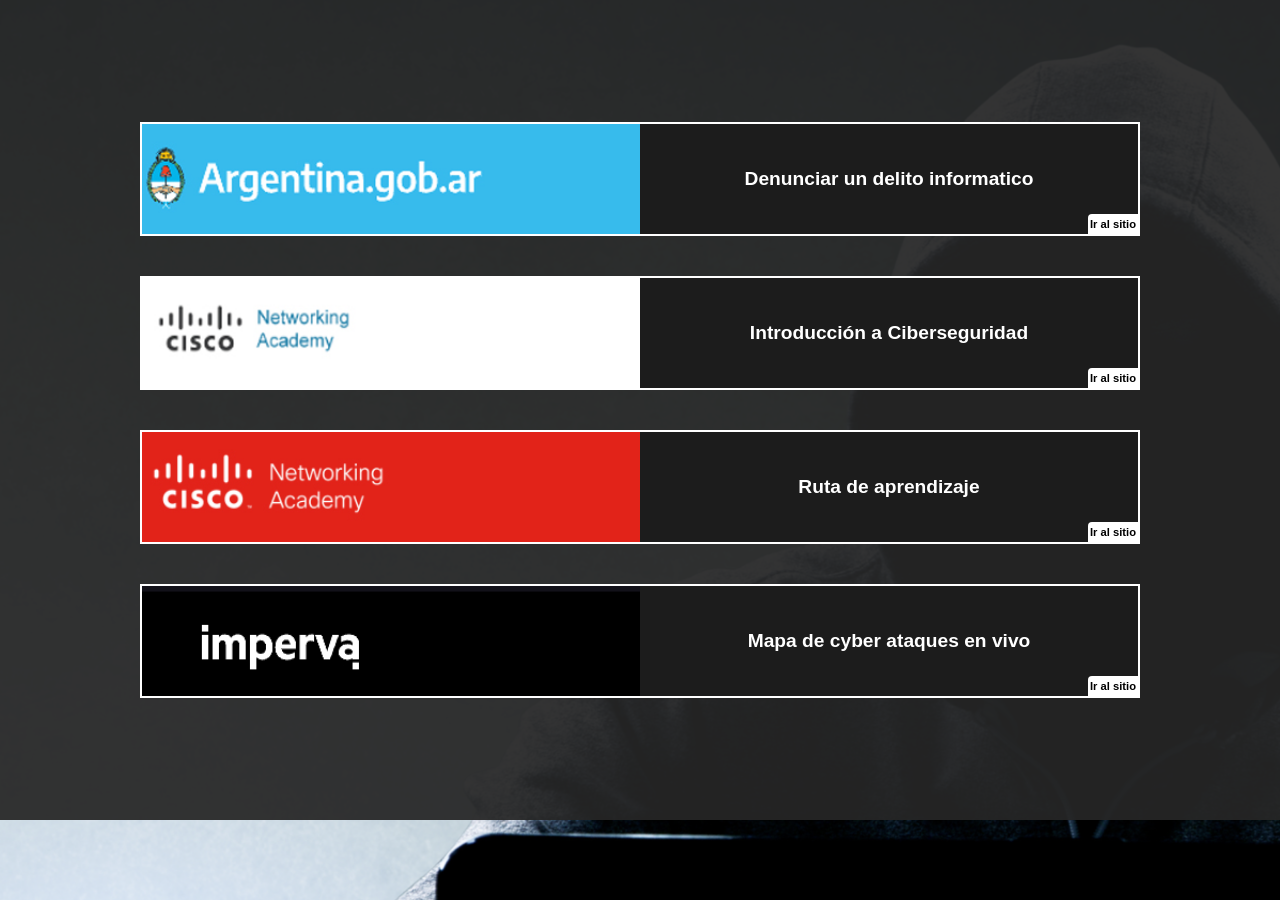
<file: app/src/main/assets/linksinteres.html>
<!DOCTYPE html>
<html lang="en">
<head>
    <meta charset="UTF-8">
    <meta http-equiv="X-UA-Compatible" content="IE=edge">
    <meta name="viewport" content="width=device-width, initial-scale=1.0">
    <title>Document</title>
    <link rel="stylesheet" href="style.css">
</head>
<body>
    <div class="main">

        <div class="linksContainer">
            <div class="linksBox">
                <div class="linkBox">
                    <div class="banner">
                        <a href="https://www.argentina.gob.ar/servicio/denunciar-un-delito-informatico" target="_blank">
                            <img src="img/argentina-gob-banner.jpg" alt="Banner de Argentina.gob.ar">
                        </a>
                    </div>
                    <div class="linkTitle">
                        <h1 class="linkh1">
                            Denunciar un delito informatico
                        </h1>
                        <a href="https://www.argentina.gob.ar/servicio/denunciar-un-delito-informatico" target="_blank">
                            Ir al sitio
                        </a>
                    </div>
                </div>
                <div class="linkBox">
                    <div class="banner">
                        <a href="https://www.netacad.com/es/courses/cybersecurity/introduction-cybersecurity" target="_blank">
                            <img src="img/cisco-banner-2.jpg" alt="Banner de Cisco">
                        </a>
                    </div>
                    <div class="linkTitle">
                        <h1 class="linkh1">
                            Introducción a Ciberseguridad
                        </h1>
                        <a href="https://www.netacad.com/es/courses/cybersecurity/introduction-cybersecurity" target="_blank">
                            Ir al sitio
                        </a>
                    </div>
                </div>
                <div class="linkBox">
                    <div class="banner">
                        <a href="https://ciscointeractivepathways.com/Cybersecurity-Pathways.html" target="_blank">
                            <img src="img/cisco-banner.jpg" alt="Banner de Cisco">
                        </a>
                    </div>
                    <div class="linkTitle">
                        <h1 class="linkh1">
                            Ruta de aprendizaje
                        </h1>
                        <a href="https://ciscointeractivepathways.com/Cybersecurity-Pathways.html" target="_blank">
                            Ir al sitio
                        </a>
                    </div>
                </div>
                <div class="linkBox">
                    <div class="banner">
                        <a href="https://www.imperva.com/cyber-threat-attack-map/" target="_blank">
                            <img src="img/imperva-banner.jpg" alt="Banner de Imperva">
                        </a>
                    </div>
                    <div class="linkTitle">
                        <h1 class="linkh1">
                            Mapa de cyber ataques en vivo
                        </h1>
                        <a href="https://www.imperva.com/cyber-threat-attack-map/" target="_blank">
                            Ir al sitio
                        </a>
                    </div>
                </div>
            </div>
        </div>
    </div>
</body>
</html>
</file>
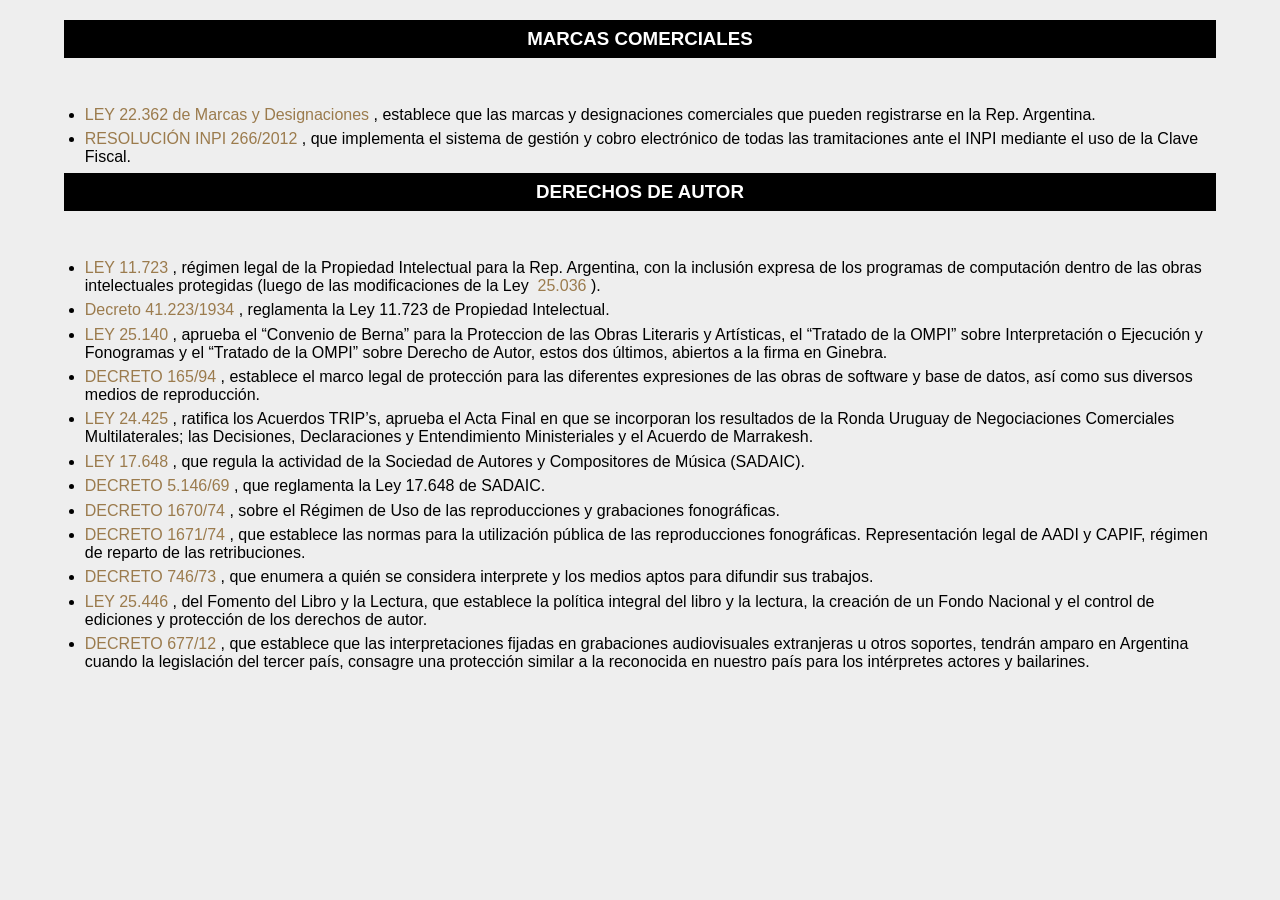
<file: app/src/main/assets/marcas.html>
<!DOCTYPE html>
<html lang="en">
<head>
    <meta charset="UTF-8">
    <meta http-equiv="X-UA-Compatible" content="IE=edge">
    <meta name="viewport" content="width=device-width, initial-scale=1.0">
    <title>Document</title>
    <link rel="stylesheet" href="style.css">
    <link rel="preconnect" href="https://fonts.googleapis.com">
<link rel="preconnect" href="https://fonts.gstatic.com" crossorigin>
<link href="https://fonts.googleapis.com/css2?family=Libre+Baskerville:wght@700&family=Montserrat:wght@500&display=swap" rel="stylesheet">
</head>
<body>
    <div class="main" id="article">

        <article>
            <div class="page-content">
				<div class="row ">
                    <div class="wpv-grid grid-1-1  wpv-first-level first unextended" style="padding-top:0px;padding-bottom:0px" id="wpv-column-7487d9b8fce554b746d9bb3fd81a67e9">
                        <h3>
                            <strong>MARCAS COMERCIALES</strong>
                        </h3>
                        <ul>
                            <li>
                                <a href="http://www.informaticalegal.com.ar/1980/12/26/ley-no-22-362-ley-de-marcas-y-designaciones/" target="_blank">
                                    LEY 22.362 de Marcas y Designaciones
                                </a>
                                , establece que las marcas y designaciones comerciales que pueden registrarse en la Rep. Argentina.
                            </li>
                            <li>
                                <a href="http://www.informaticalegal.com.ar/2012/10/23/resolucion-no-2662012-instituto-nacional-de-la-propiedad-industrial-inpi-portal-de-tramites-por-internet/" target="_blank">
                                    RESOLUCIÓN INPI 266/2012
                                </a>
                                , que implementa el sistema de gestión y cobro electrónico de todas las tramitaciones ante el INPI mediante el uso de la Clave Fiscal.
                            </li>
                        </ul>
                        <h3>DERECHOS DE AUTOR</h3>
                        <ul>
                            <li>
                                <a href="http://www.informaticalegal.com.ar/1933/09/26/ley-11-723-regimen-legal-de-la-propiedad-intelectual/" target="_blank">
                                    LEY 11.723
                                </a>
                                , régimen legal de la Propiedad Intelectual para la Rep. Argentina, con la inclusión expresa de los programas de computación dentro de las obras intelectuales protegidas (luego de las modificaciones de la Ley&nbsp;
                                <a href="http://www.informaticalegal.com.ar/1998/10/14/ley-25-036-propiedad-intelectual-programas-de-computacion-fuente-y-objeto/" target="_blank">
                                    25.036
                                </a>
                                ).
                            </li>
                            <li>
                                <a href="http://www.informaticalegal.com.ar/1934/05/03/decreto-41-2231934-reglamentacion-de-la-ley-11-723-de-propiedad-intelectual/" target="_blank">
                                    Decreto 41.223/1934
                                </a>
                                , reglamenta la Ley 11.723 de Propiedad Intelectual.</li>
                            <li>
                                <a href="http://www.informaticalegal.com.ar/1999/09/08/ley-25-140-aprueba-el-convenio-de-berna-y-el-convenio-de-ginebra-para-la-proteccion-de-las-obras-literarias-y-artisticas/" target="_blank">
                                    LEY 25.140
                                </a>
                                , aprueba el “Convenio de Berna” para la Proteccion de las Obras Literaris y Artísticas, el “Tratado de la OMPI” sobre Interpretación o Ejecución y Fonogramas y el “Tratado de la OMPI” sobre Derecho de Autor, estos dos últimos, abiertos a la firma en Ginebra.
                            </li>
                            <li>
                                <a href="http://www.informaticalegal.com.ar/1994/02/03/decreto-16594-proteccion-para-las-obras-de-software-y-base-de-datos/" target="_blank">
                                    DECRETO 165/94
                                </a>
                                , establece el marco legal de protección para las diferentes expresiones de las obras de software y base de datos, así como sus diversos medios de reproducción.</li>
                            <li>
                                <a href="http://www.informaticalegal.com.ar/1994/12/23/ley-no-24-425-ronda-uruguay-de-negociaciones-comerciales-multilaterales/" target="_blank">
                                    LEY 24.425
                                </a>
                                , ratifica los Acuerdos TRIP’s, aprueba el Acta Final en que se incorporan los resultados de la Ronda Uruguay de Negociaciones Comerciales Multilaterales; las Decisiones, Declaraciones y Entendimiento Ministeriales y el Acuerdo de Marrakesh.</li>
                            <li>
                                <a href="http://www.informaticalegal.com.ar/1968/03/07/ley-n-17-648-sociedad-de-autores-y-compositores-de-musica-sadaic/" target="_blank">
                                    LEY 17.648
                                </a>
                                , que regula la actividad de la Sociedad de Autores y Compositores de Música (SADAIC).
                            </li>
                            <li>
                                <a href="http://www.informaticalegal.com.ar/1969/09/12/decreto-no-5-1461969-reglamento-de-la-ley-17-648-de-la-sociedad-argentina-de-autores-y-compositores-de-musica-sadaic/" target="_blank">
                                    DECRETO 5.146/69
                                </a>
                                , que reglamenta la Ley 17.648 de SADAIC.
                            </li>
                            <li>
                                <a href="http://www.informaticalegal.com.ar/1974/12/02/decreto-no-1670-propiedad-intelectual-reproducciones-fotograficas/" target="_blank">
                                    DECRETO 1670/74
                                </a>
                                , sobre el Régimen de Uso de las reproducciones y grabaciones fonográficas.
                            </li>
                            <li>
                                <a href="http://www.informaticalegal.com.ar/1974/12/02/decreto-n-1-6711974-reproducciones-fonograficas/" target="_blank">
                                    DECRETO 1671/74
                                </a>
                                , que establece las normas para la utilización pública de las reproducciones fonográficas. Representación legal de AADI y CAPIF, régimen de reparto de las retribuciones.
                            </li>
                            <li>
                                <a href="http://www.informaticalegal.com.ar/1973/12/18/decreto-no-7461973-derechos-de-interpretes/" target="_blank">
                                    DECRETO 746/73
                                </a>
                                , que enumera a quién se considera interprete y los medios aptos para difundir sus trabajos.
                            </li>
                            <li>
                                <a href="http://www.informaticalegal.com.ar/2001/07/25/ley-25-446-fomento-del-libro-y-la-lectura/" target="_blank">
                                    LEY 25.446
                                </a>
                                , del Fomento del Libro y la Lectura, que establece la política integral del libro y la lectura, la creación de un Fondo Nacional y el control de ediciones y protección de los derechos de autor.
                            </li>
                            <li>
                                <a href="http://www.informaticalegal.com.ar/2012/05/07/decreto-6772012-sociedad-argentina-de-gestion-de-actores-e-interpretes-asociacion-civil/" target="_blank">
                                    DECRETO 677/12
                                </a>
                                , que establece que las interpretaciones fijadas en grabaciones audiovisuales extranjeras u otros soportes, tendrán amparo en Argentina cuando la legislación del tercer país, consagre una protección similar a la reconocida en nuestro país para los intérpretes actores y bailarines.
                            </li>
                        </ul>
                    </div>
                </div>
            </div>
        </article>
    </div>
</body>
</html>
</file>
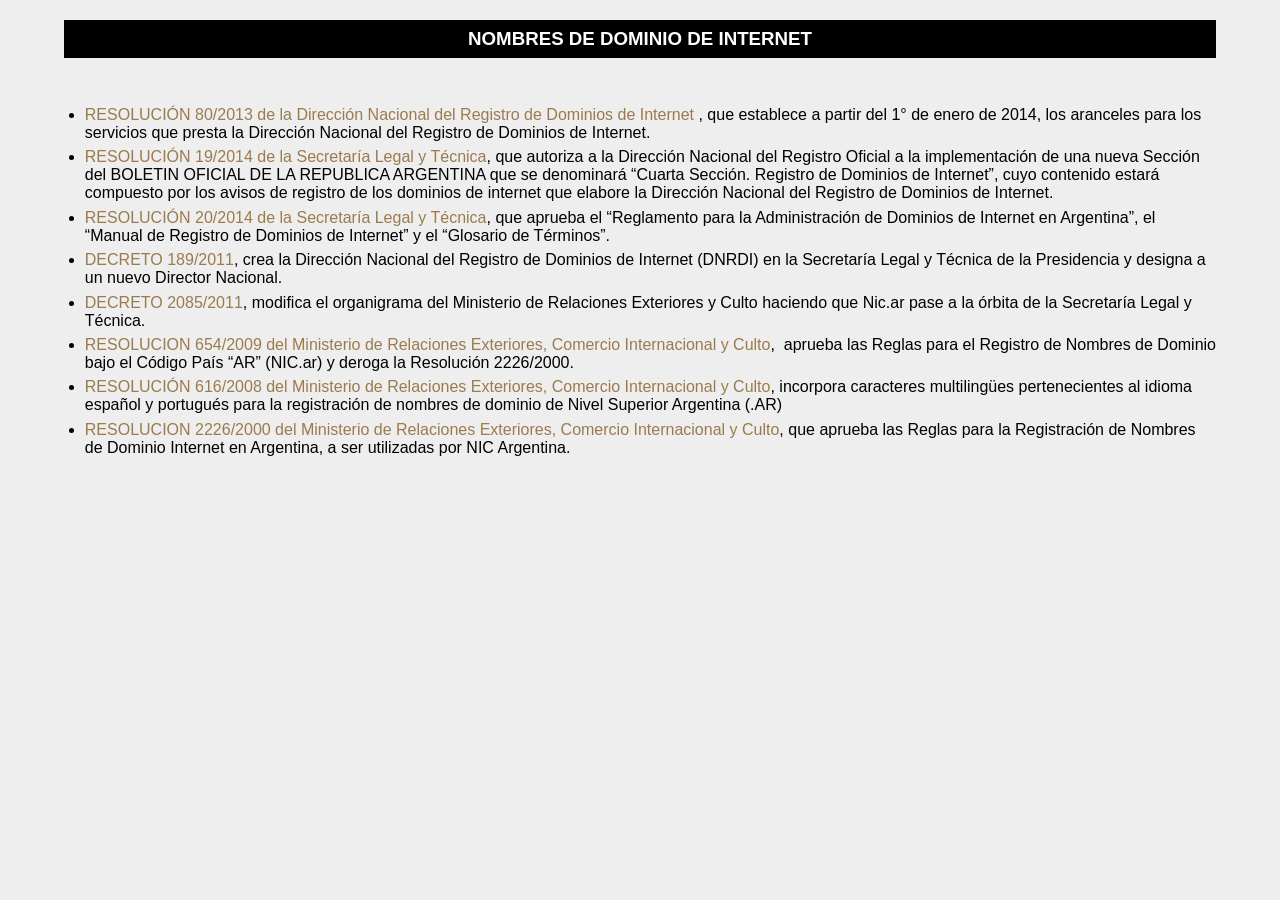
<file: app/src/main/assets/nombresdedominioygobernanza.html>
<!DOCTYPE html>
<html lang="en">
<head>
    <meta charset="UTF-8">
    <meta http-equiv="X-UA-Compatible" content="IE=edge">
    <meta name="viewport" content="width=device-width, initial-scale=1.0">
    <title>Document</title>
    <link rel="stylesheet" href="style.css">
    <link rel="preconnect" href="https://fonts.googleapis.com">
<link rel="preconnect" href="https://fonts.gstatic.com" crossorigin>
<link href="https://fonts.googleapis.com/css2?family=Libre+Baskerville:wght@700&family=Montserrat:wght@500&display=swap" rel="stylesheet">
</head>
<body>
    <div class="main" id="article">

        <article>
            <div class="page-content">
				<h3>
                    <strong>NOMBRES DE DOMINIO DE INTERNET<br></strong>
                </h3>
                <ul>
                    <li>
                        <a href="http://www.informaticalegal.com.ar/2013/11/22/resolucion-802013-secretaria-legal-y-tecnica-direccion-nacional-del-registro-de-dominios-de-internet-registro-de-dominios-de-internet-aranceles/" target="_blank">
                            RESOLUCIÓN 80/2013 de la Dirección Nacional del Registro de Dominios de Internet
                        </a>
                        , que establece a partir del 1° de enero de 2014, los aranceles para los servicios que presta la Dirección Nacional del Registro de Dominios de Internet.
                    </li>
                    <li><a href="http://www.informaticalegal.com.ar/2014/02/24/resolucion-192014-secretaria-legal-y-tecnica-direccion-nacional-del-registro-oficial-registro-de-dominios-de-internet/" target="_blank">RESOLUCIÓN 19/2014 de la Secretaría Legal y Técnica</a>, que autoriza a la Dirección Nacional del Registro Oficial a la implementación de una nueva Sección del BOLETIN OFICIAL DE LA REPUBLICA ARGENTINA que se denominará “Cuarta Sección. Registro de Dominios de Internet”, cuyo contenido estará compuesto por los avisos de registro de los dominios de internet que elabore la Dirección Nacional del Registro de Dominios de Internet.</li>
                    <li><a href="http://www.informaticalegal.com.ar/2014/02/27/resolucion-202014-secretaria-legal-y-tecnica-direccion-nacional-del-registro-de-dominios-de-internet-reglamento-para-la-administracion-de-dominios-de-internet-manual-de-registro-de-dominios-de-in/" target="_blank">RESOLUCIÓN 20/2014 de la Secretaría Legal y Técnica</a>, que aprueba el “Reglamento para la Administración de Dominios de Internet en Argentina”, el “Manual de Registro de Dominios de Internet” y el “Glosario de Términos”.</li>
                    <li><a href="http://www.informaticalegal.com.ar/2011/12/13/decreto-1892011-crea-la-direccion-nacional-del-registro-de-dominios-de-internet-en-la-secretaria-legal-y-tecnica/" target="_blank">DECRETO 189/2011</a>, crea la Dirección Nacional del Registro de Dominios de Internet (DNRDI) en la Secretaría Legal y Técnica de la Presidencia y designa a un nuevo Director Nacional.</li>
                    <li><a href="http://www.informaticalegal.com.ar/2011/12/07/decreto-20852011-nic-ar-pasa-a-la-orbita-de-la-secretaria-legal-y-tecnica/" target="_blank">DECRETO 2085/2011</a>, modifica el organigrama del Ministerio de Relaciones Exteriores y Culto haciendo que Nic.ar pase a la órbita de la Secretaría Legal y Técnica.</li>
                    <li><a href="http://www.informaticalegal.com.ar/2009/11/17/resolucion-6542009-reglas-para-el-registro-de-nombres-de-dominio-bajo-el-codigo-pais-ar/" target="_blank">RESOLUCION 654/2009 del Ministerio de Relaciones Exteriores, Comercio Internacional y Culto</a>,&nbsp; aprueba las Reglas para el Registro de Nombres de Dominio bajo el Código País “AR” (NIC.ar) y deroga la Resolución 2226/2000.</li>
                    <li><a href="http://www.informaticalegal.com.ar/2008/04/09/resolucion-6162008-caracteres-multilingues-al-espanol-y-portugues-para-la-registracion-de-nombres-de-dominio-de-nivel-superior-argentina-ar/" target="_blank">RESOLUCIÓN 616/2008 del Ministerio de Relaciones Exteriores, Comercio Internacional y Culto</a>, incorpora caracteres multilingües pertenecientes al idioma español y portugués para la registración de nombres de dominio de Nivel Superior Argentina (.AR)</li>
                    <li><a href="http://www.informaticalegal.com.ar/2000/08/08/resolucion-22262000-ministerio-de-relaciones-exteriores-comercio-internacional-y-culto-reglas-para-la-registracion-de-nombres-de-dominio-internet-en-la-republica-argentina-a-ser-utilizadas-por-el/" target="_blank">RESOLUCION 2226/2000 del Ministerio de Relaciones Exteriores, Comercio Internacional y Culto</a>, que aprueba las Reglas para la Registración de Nombres de Dominio Internet en Argentina, a ser utilizadas por NIC Argentina.</li>
                </ul>
            </div>
        </article>
    </div>
</body>
</html>
</file>
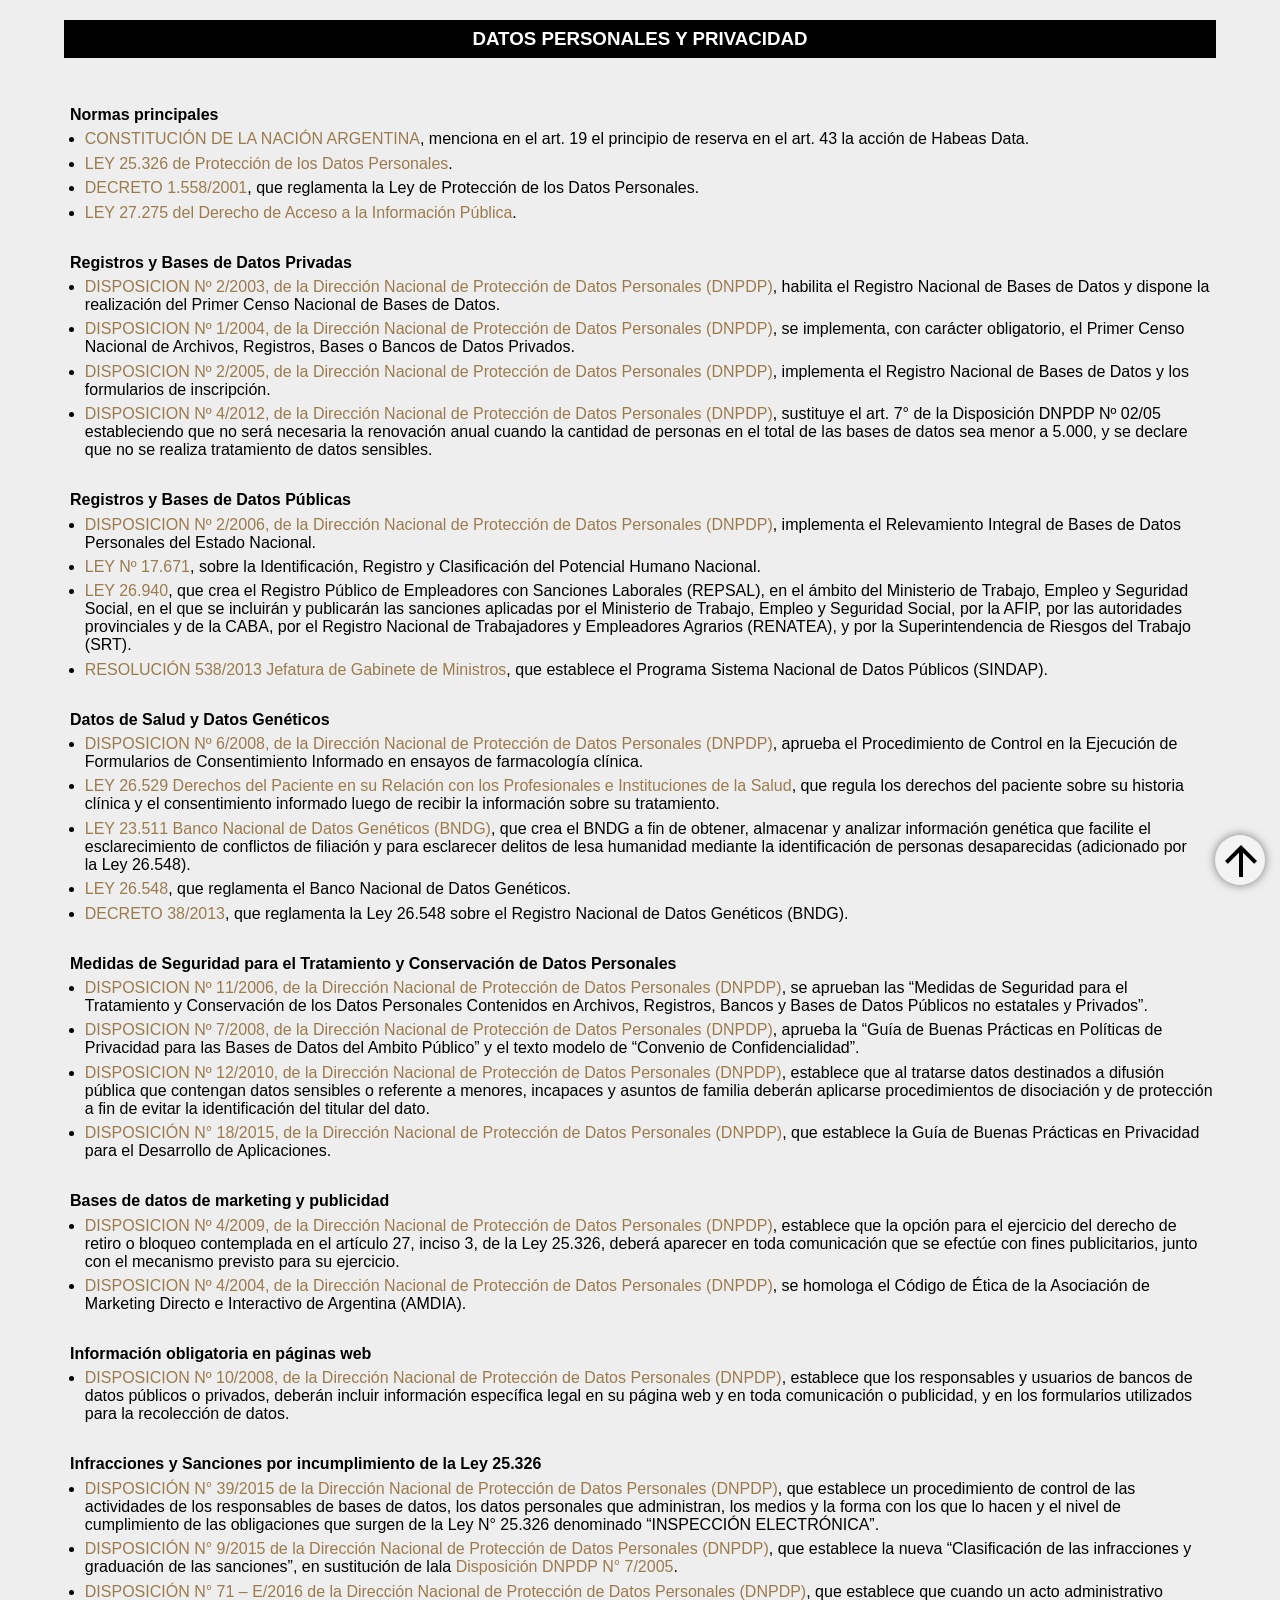
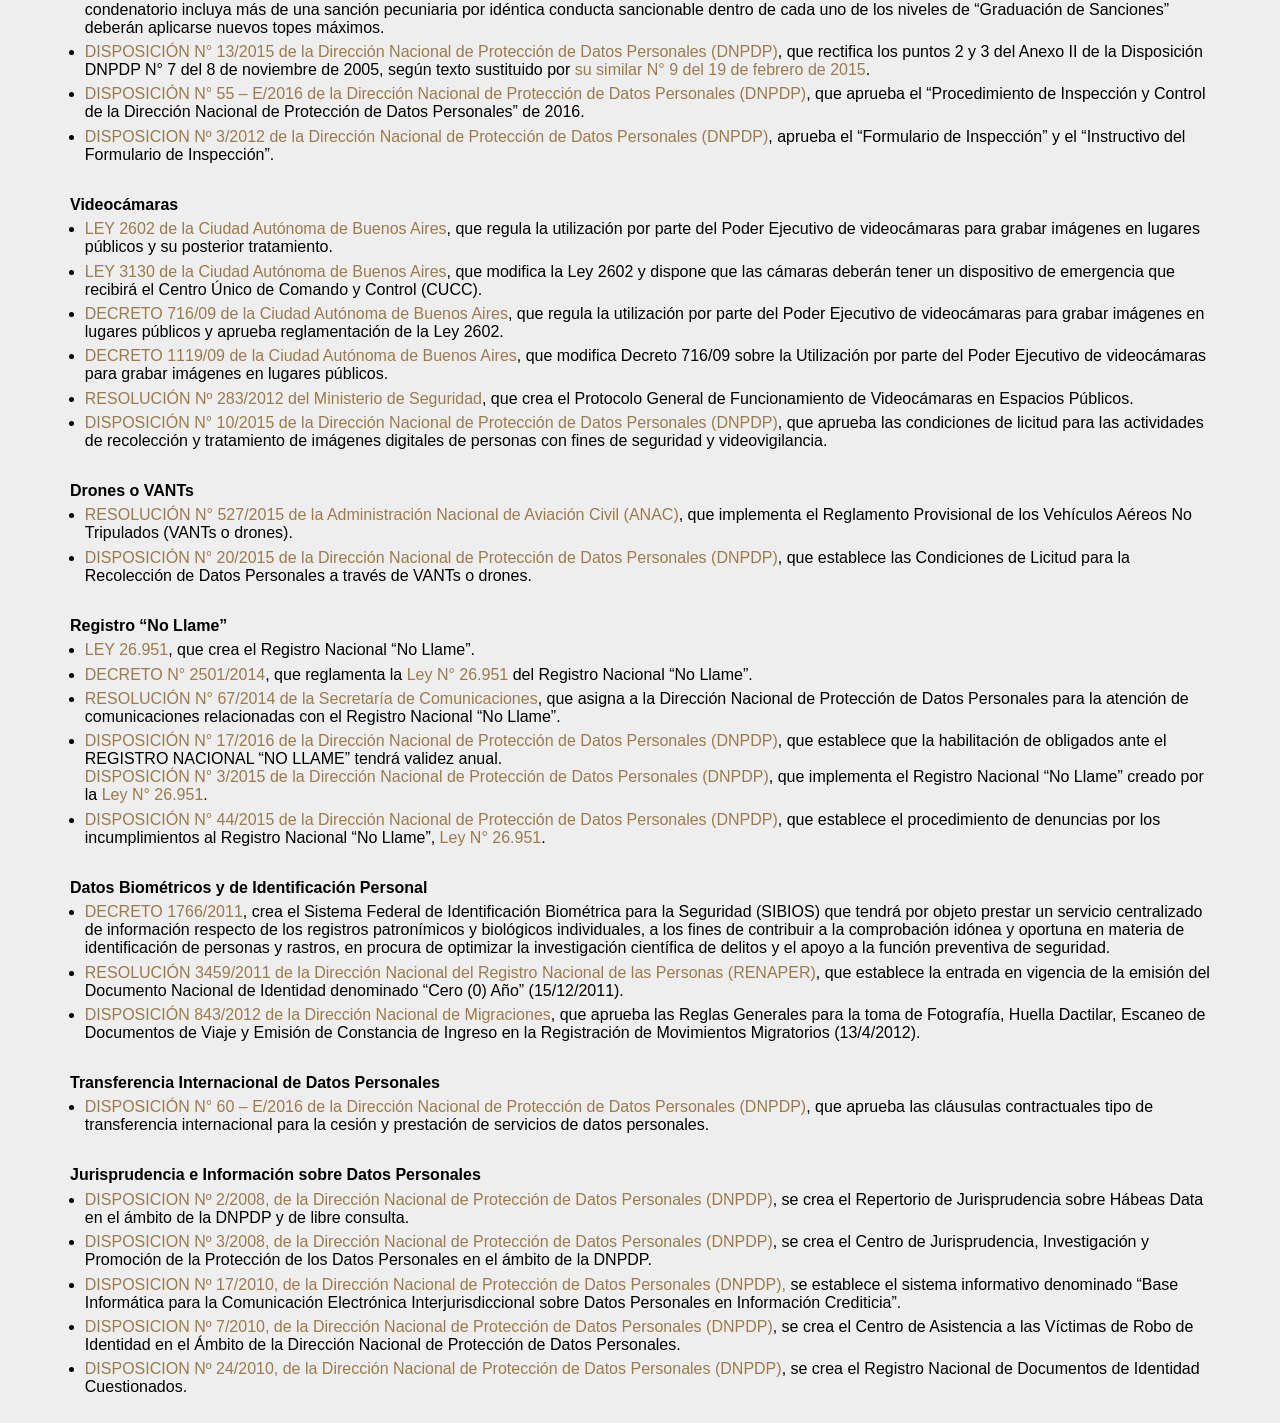
<file: app/src/main/assets/privacidad.html>
<!DOCTYPE html>
<html lang="en">
<head>
    <meta charset="UTF-8">
    <meta http-equiv="X-UA-Compatible" content="IE=edge">
    <meta name="viewport" content="width=device-width, initial-scale=1.0">
    <title>Document</title>
    <link rel="stylesheet" href="style.css">
    <link rel="preconnect" href="https://fonts.googleapis.com">
<link rel="preconnect" href="https://fonts.gstatic.com" crossorigin>
<link href="https://fonts.googleapis.com/css2?family=Libre+Baskerville:wght@700&family=Montserrat:wght@500&display=swap" rel="stylesheet">
</head>
<body>

    <div class="main" id="article">

    
    <article>
        <div class="page-content">
            <h3><strong>DATOS PERSONALES Y PRIVACIDAD</strong></h3>
<p><strong>Normas principales</strong></p>
<ul>
<li><a title="Constitución de la Nación Argentina" href="http://www.informaticalegal.com.ar/2009/03/10/constitucion-de-la-nacion-argentina-ley-24430/" target="_blank">CONSTITUCIÓN DE LA NACIÓN ARGENTINA</a>, menciona en el art. 19 el principio de reserva en el art. 43 la acción de Habeas Data.</li>
<li><a title="Ley 25.326 de Protección de Datos Personales" href="http://www.informaticalegal.com.ar/2009/03/10/ley-25326-de-proteccion-de-datos-personales/" target="_blank">LEY 25.326 de Protección de los Datos Personales</a>.</li>
<li><a href="http://www.informaticalegal.com.ar/2001/11/29/decreto-15582001-reglamento-ley-25-326-de-proteccion-de-los-datos-personales/" target="_blank">DECRETO 1.558/2001</a>, que reglamenta la Ley de Protección de los Datos Personales.</li>
<li><a href="http://www.informaticalegal.com.ar/2016/09/14/ley-27275-derecho-de-acceso-a-la-informacion-publica/" target="_blank">LEY 27.275 del Derecho de Acceso a la Información Pública</a>.</li>
</ul>
<p><strong>Registros y Bases de Datos Privadas</strong></p>
<ul>
<li><a href="http://www.informaticalegal.com.ar/2003/11/20/disposicion-no-22003-direccion-nacional-de-proteccion-de-datos-personales-primer-censo-nacional-de-bases-de-datos/" target="_blank">DISPOSICION Nº 2/2003, de la Dirección Nacional de Protección de Datos Personales (DNPDP)</a>, habilita el Registro Nacional de Bases de Datos y dispone la realización del Primer Censo Nacional de Bases de Datos.</li>
<li><a href="http://www.informaticalegal.com.ar/2004/02/26/disposicion-12004-direccion-nacional-de-proteccion-de-datos-personales-primer-censo-nacional-de-archivos-registros-bases-o-bancos-de-datos-privados/" target="_blank">DISPOSICION Nº 1/2004, de la Dirección Nacional de Protección de Datos Personales (DNPDP)</a>, se implementa, con carácter obligatorio, el Primer Censo Nacional de Archivos, Registros, Bases o Bancos de Datos Privados.</li>
<li><a href="http://www.informaticalegal.com.ar/2005/02/14/disposicion-no-22005-direccion-nacional-de-proteccion-de-datos-personales-registro-nacional-de-bases-de-datos/" target="_blank">DISPOSICION Nº 2/2005, de la Dirección Nacional de Protección de Datos Personales (DNPDP)</a>, implementa el Registro Nacional de Bases de Datos y los formularios de inscripción.</li>
<li><a href="http://www.informaticalegal.com.ar/2012/09/14/disposicion-no-42012-direccion-nacional-de-proteccion-de-datos-personales-excepciones-a-la-renovacion-anual-de-bases-de-datos-privadas/" target="_blank">DISPOSICION Nº 4/2012, de la Dirección Nacional de Protección de Datos Personales (DNPDP)</a>, sustituye el art. 7° de la Disposición DNPDP Nº 02/05 estableciendo que no será necesaria la renovación anual cuando la cantidad de personas en el total de las bases de datos sea menor a 5.000, y se declare que no se realiza tratamiento de datos sensibles.</li>
</ul>
<p><strong>Registros y Bases de Datos Públicas</strong></p>
<ul>
<li><a href="http://www.informaticalegal.com.ar/2006/02/01/disposicion-no-22006-direccion-nacional-de-proteccion-de-datos-personales-relevamiento-integral-de-bases-de-datos-personales-del-estado-nacional/" target="_blank">DISPOSICION Nº 2/2006, de la Dirección Nacional de Protección de Datos Personales (DNPDP)</a>, implementa el Relevamiento Integral de Bases de Datos Personales del Estado Nacional.</li>
<li><a href="http://www.informaticalegal.com.ar/1968/02/29/ley-no-17-671-identificacion-registro-y-clasificacion-del-potencial-humano-nacional/" target="_blank">LEY Nº 17.671</a>, sobre la Identificación, Registro y Clasificación del Potencial Humano Nacional.</li>
<li><a href="http://www.informaticalegal.com.ar/2014/04/26/ley-26-940-registro-publico-de-empleadores-con-sanciones-laborales/" target="_blank">LEY 26.940</a>, que crea el Registro Público de Empleadores con Sanciones Laborales (REPSAL), en el ámbito del Ministerio de Trabajo, Empleo y Seguridad Social, en el que se incluirán y publicarán las sanciones aplicadas por el Ministerio de Trabajo, Empleo y Seguridad Social, por la AFIP, por las autoridades provinciales y de la CABA, por el Registro Nacional de Trabajadores y Empleadores Agrarios (RENATEA), y por la Superintendencia de Riesgos del Trabajo (SRT).</li>
<li><a href="http://www.informaticalegal.com.ar/2013/07/18/resolucion-5382013-jefatura-de-gabinete-de-ministros-programa-sistema-nacional-de-datos-publicos-sindap/" target="_blank">RESOLUCIÓN&nbsp;538/2013 Jefatura de Gabinete de Ministros</a>, que establece el Programa Sistema Nacional de Datos Públicos (SINDAP).</li>
</ul>
<p><strong>Datos de Salud y Datos Genéticos</strong></p>
<ul>
<li><a href="http://www.informaticalegal.com.ar/2008/07/04/disposicion-62008-de-la-direccion-nacional-de-proteccion-de-datos-personales-procedimiento-de-control-en-la-ejecucion-de-formularios-de-consentimiento-informado-en-ensayos-de-farmacologia-clinica/" target="_blank">DISPOSICION Nº 6/2008, de la Dirección Nacional de Protección de Datos Personales (DNPDP)</a>, aprueba el Procedimiento de Control en la Ejecución de Formularios de Consentimiento Informado en ensayos de farmacología clínica.</li>
<li><a href="http://www.informaticalegal.com.ar/2009/11/19/ley-26-529-derechos-del-paciente-en-su-relacion-con-los-profesionales-e-instituciones-de-la-salud/" target="_blank">LEY 26.529 Derechos del Paciente en su Relación con los Profesionales e Instituciones de la Salud</a>, que regula los derechos del paciente sobre su historia clínica y el consentimiento informado luego de recibir la información sobre su tratamiento.</li>
<li><a href="http://www.informaticalegal.com.ar/1987/06/01/ley-23-511-banco-nacional-de-datos-geneticos-bndg/" target="_blank">LEY 23.511 Banco Nacional de Datos Genéticos (BNDG)</a>, que&nbsp;crea el BNDG a fin de obtener, almacenar y analizar información genética que facilite el esclarecimiento de conflictos de filiación&nbsp;y para esclarecer delitos de lesa humanidad mediante la identificación de personas desaparecidas (adicionado&nbsp;por la&nbsp;Ley 26.548).</li>
<li><a href="http://www.informaticalegal.com.ar/2009/11/26/ley-26-548-banco-nacional-de-datos-geneticos/" target="_blank">LEY 26.548</a>, que reglamenta el Banco Nacional de Datos Genéticos.</li>
<li><a href="http://www.informaticalegal.com.ar/2013/01/22/decreto-382013-reglamento-ley-26-548-del-banco-nacional-de-datos-geneticos/" target="_blank">DECRETO 38/2013</a>, que reglamenta la Ley 26.548 sobre el Registro Nacional de Datos Genéticos (BNDG).</li>
</ul>
<p><strong>Medidas de Seguridad para el Tratamiento y Conservación de Datos Personales</strong></p>
<ul>
<li><a href="http://www.informaticalegal.com.ar/2006/09/19/disposicion-112006-de-la-direccion-nacional-de-proteccion-de-datos-personales-medidas-de-seguridad-para-el-tratamiento-y-conservacion-de-los-datos-personales/" target="_blank">DISPOSICION Nº 11/2006, de la Dirección Nacional de Protección de Datos Personales (DNPDP)</a>, se aprueban las “Medidas de Seguridad para el Tratamiento y Conservación de los Datos Personales Contenidos en Archivos, Registros, Bancos y Bases de Datos Públicos no estatales y Privados”.</li>
<li><a href="http://www.informaticalegal.com.ar/2008/08/22/disposicion-no-72008-direccion-nacional-de-proteccion-de-datos-personales-guia-de-buenas-practicas-en-politicas-de-privacidad-para-las-bases-de-datos-del-ambito-publico/" target="_blank">DISPOSICION Nº 7/2008, de la Dirección Nacional de Protección de Datos Personales (DNPDP)</a>, aprueba la “Guía de Buenas Prácticas en Políticas de Privacidad para las Bases de Datos del Ambito Público” y el texto modelo de “Convenio de Confidencialidad”.</li>
<li><a href="http://www.informaticalegal.com.ar/2010/06/18/disposicion-122010-de-la-direccion-nacional-de-proteccion-de-datos-personales-datos-sensibles-y-aplicacion-del-proceso-de-disociacion/" target="_blank">DISPOSICION Nº 12/2010, de la Dirección Nacional de Protección de Datos Personales (DNPDP)</a>, establece que al tratarse datos destinados a difusión pública que contengan datos sensibles o referente a menores, incapaces y asuntos de familia deberán aplicarse procedimientos de disociación y de protección a fin de evitar la identificación del titular del dato.</li>
<li><a href="http://www.informaticalegal.com.ar/2015/04/10/disposicion-182015-direccion-nacional-de-proteccion-de-datos-personales-guia-de-buenas-practicas-en-privacidad-para-el-desarrollo-de-aplicaciones/" target="_blank">DISPOSICIÓN N° 18/2015, de la Dirección Nacional de Protección de Datos Personales (DNPDP)</a>, que establece la Guía de Buenas Prácticas en Privacidad para el Desarrollo de Aplicaciones.</li>
</ul>
<p><strong>Bases de datos de marketing y publicidad</strong></p>
<ul>
<li><a href="http://www.informaticalegal.com.ar/2009/03/04/disposicion-42009-de-la-direccion-nacional-de-proteccion-de-datos-personales-derecho-de-retiro-o-bloqueo-en-toda-comunicacion-que-se-efectue-con-fines-publicitarios/" target="_blank">DISPOSICION Nº 4/2009, de la Dirección Nacional de Protección de Datos Personales (DNPDP)</a>, establece que la opción para el ejercicio del derecho de retiro o bloqueo contemplada en el artículo 27, inciso 3, de la Ley 25.326, deberá aparecer en toda comunicación que se efectúe con fines publicitarios, junto con el mecanismo previsto para su ejercicio.</li>
<li><a href="http://www.informaticalegal.com.ar/2004/11/18/disposicion-42004-de-la-direccion-nacional-de-proteccion-de-datos-personales-codigo-de-etica-de-la-asociacion-de-marketing-directo-e-interactivo-de-argentina-amdia/" target="_blank">DISPOSICION Nº 4/2004, de la Dirección Nacional de Protección de Datos Personales (DNPDP)</a>, se homologa el Código de Ética de la Asociación de Marketing Directo e Interactivo de Argentina (AMDIA).</li>
</ul>
<p><strong>Información obligatoria en páginas web</strong></p>
<ul>
<li><a href="http://www.informaticalegal.com.ar/2008/09/15/disposicion-102008-de-la-direccion-de-proteccion-de-datos-personales-inclusion-de-informacion-especifica-legal-en-paginas-web-por-parte-de-los-responsables-o-usuarios-de-bancos-de-datos/" target="_blank">DISPOSICION Nº 10/2008, de la Dirección Nacional de Protección de Datos Personales (DNPDP)</a>, establece que los responsables y usuarios de bancos de datos públicos o privados, deberán incluir información específica legal en su página web y en toda comunicación o publicidad, y en los formularios utilizados para la recolección de datos.</li>
</ul>
<p><strong>Infracciones y Sanciones por incumplimiento de la Ley 25.326</strong></p>
<ul>
<li><a href="http://www.informaticalegal.com.ar/2015/08/05/disposicion-392015-de-la-direccion-nacional-de-proteccion-de-datos-personales-dnpdp-procedimiento-de-control-de-las-actividades-de-los-responsables-de-bases-de-datos-mediante-inspeccion/" target="_blank">DISPOSICIÓN N° 39/2015 de la Dirección Nacional de Protección de Datos Personales (DNPDP)</a>, que establece un procedimiento de control de las actividades de los responsables de bases de datos, los datos personales que administran, los medios y la forma con los que lo hacen y el nivel de cumplimiento de las obligaciones que surgen de la Ley N° 25.326 denominado “INSPECCIÓN ELECTRÓNICA”.</li>
<li><a href="http://www.informaticalegal.com.ar/2015/02/19/disposicion-92015-direccion-nacional-de-proteccion-de-datos-personales-clasificacion-de-las-infracciones-y-graduacion-de-las-sanciones-que-sustituye-la-disposicion-dnpdp-n-72005/" target="_blank">DISPOSICIÓN N° 9/2015 de la Dirección Nacional de Protección de Datos Personales (DNPDP)</a>, que establece la nueva “Clasificación de las infracciones y graduación de las sanciones”, en sustitución de lala <a href="http://www.informaticalegal.com.ar/2005/11/08/disposicion-72005-de-la-direccion-nacional-de-proteccion-de-datos-personales-clasificacion-y-graduacion-de-sanciones/" target="_blank">Disposición DNPDP N° 7/2005</a>.</li>
<li><a href="http://www.informaticalegal.com.ar/2016/12/13/disposicion-71-e2016-de-la-direccion-nacional-de-proteccion-de-datos-personales-dnpdp-nuevos-topes-maximos-a-la-graduacion-de-sanciones-por-identica-conducta-sancionable/" target="_blank">DISPOSICIÓN N° 71 – E/2016 de la Dirección Nacional de Protección de Datos Personales (DNPDP)</a>,&nbsp;que establece que cuando un acto administrativo condenatorio incluya más de una sanción pecuniaria por idéntica conducta sancionable dentro de cada uno de los niveles de “Graduación de Sanciones” deberán aplicarse nuevos topes máximos.</li>
<li><a href="http://www.informaticalegal.com.ar/2015/03/10/disposicion-132015-direccion-nacional-de-proteccion-de-datos-personales-rectifica-puntos-del-anexo-ii-de-la-disposicion-dnpdp-n-72005/" target="_blank">DISPOSICIÓN N° 13/2015 de la Dirección Nacional de Protección de Datos Personales (DNPDP)</a>, que rectifica los puntos 2 y 3 del Anexo II de la Disposición DNPDP N° 7 del 8 de noviembre de 2005, según texto sustituido por <a href="http://www.informaticalegal.com.ar/2015/02/19/disposicion-92015-direccion-nacional-de-proteccion-de-datos-personales-clasificacion-de-las-infracciones-y-graduacion-de-las-sanciones-que-sustituye-la-disposicion-dnpdp-n-72005/" target="_blank">su similar N° 9 del 19 de febrero de 2015</a>.</li>
<li><a href="http://www.informaticalegal.com.ar/2016/10/25/disposicion-55-e2016-direccion-nacional-de-proteccion-de-datos-personales-dnpdp-procedimiento-de-inspeccion-y-control-2016/" target="_blank">DISPOSICIÓN N° 55 – E/2016 de la Dirección Nacional de Protección de Datos Personales (DNPDP)</a>, que aprueba el “Procedimiento de Inspección y Control de la Dirección Nacional de Protección de Datos Personales” de 2016.</li>
<li><a href="http://www.informaticalegal.com.ar/2012/07/31/disposicion-32012-direccion-nacional-de-proteccion-de-datos-personales-formulario-de-inspeccion-e-instructivo/" target="_blank">DISPOSICION Nº 3/2012 de la Dirección Nacional de Protección de Datos Personales (DNPDP)</a>, aprueba el “Formulario de Inspección” y el “Instructivo del Formulario de Inspección”.</li>
</ul>
<p><strong>Videocámaras</strong></p>
<ul>
<li><a href="http://www.informaticalegal.com.ar/2007/12/06/ley-2602-de-la-ciudad-autonoma-de-buenos-aires-utilizacion-de-videocamaras-por-parte-del-poder-ejecutivo-para-grabar-imagenes-en-lugares-publicos/" target="_blank">LEY 2602 de la Ciudad Autónoma de Buenos Aires</a>, que regula la utilización por parte del Poder Ejecutivo de videocámaras para grabar imágenes en lugares públicos y su posterior tratamiento.</li>
<li><a href="http://www.informaticalegal.com.ar/2009/09/01/ley-3130-de-la-ciudad-autonoma-de-buenos-aires-modifica-la-ley-2602-sobre-videocamaras-en-lugares-publicos/" target="_blank">LEY 3130 de la Ciudad Autónoma de Buenos Aires</a>, que modifica la Ley 2602 y dispone que las cámaras deberán tener un dispositivo de emergencia que recibirá el Centro Único de Comando y Control (CUCC).</li>
<li><a href="http://www.informaticalegal.com.ar/2009/08/14/decreto-n-7162009-videocamaras-para-grabar-imagenes-en-lugares-publicos/" target="_blank">DECRETO 716/09 de la Ciudad Autónoma de Buenos Aires</a>, que regula la utilización por parte del Poder Ejecutivo de videocámaras para grabar imágenes en lugares públicos y aprueba reglamentación de la Ley 2602.</li>
<li><a href="http://www.informaticalegal.com.ar/2009/12/16/decreto-n-111909-utilizacion-de-videocamaras-para-grabar-imagenes-en-los-lugares-publicos/" target="_blank">DECRETO 1119/09 de la Ciudad Autónoma de Buenos Aires</a>, que modifica Decreto 716/09 sobre la Utilización por parte del Poder Ejecutivo de videocámaras para grabar imágenes en lugares públicos.</li>
<li><a href="http://www.informaticalegal.com.ar/2012/04/16/resolucion-no-2832012-ministerio-de-seguridad-protocolo-general-de-funcionamiento-de-videocamaras-en-espacios-publicos/" target="_blank">RESOLUCIÓN Nº 283/2012 del Ministerio de Seguridad</a>, que crea el Protocolo General de Funcionamiento de Videocámaras en Espacios Públicos.</li>
<li><a href="http://www.informaticalegal.com.ar/2015/02/24/disposicion-102015-direccion-nacional-de-proteccion-de-datos-personales-recoleccion-y-tratamiento-de-imagenes-digitales-de-personas-con-fines-de-seguridad-y-videovigilancia/" target="_blank">DISPOSICIÓN N° 10/2015 de la Dirección Nacional de Protección de Datos Personales (DNPDP)</a>, que aprueba&nbsp;las condiciones de licitud para las actividades de recolección y tratamiento de imágenes digitales de personas con fines de seguridad y videovigilancia.</li>
</ul>
<p><strong>Drones o VANTs</strong></p>
<ul>
<li><a href="http://www.informaticalegal.com.ar/2015/07/10/resolucion-5272015-administracion-nacional-de-aviacion-civil-anac-reglamento-provisional-de-los-vehiculos-aereos-no-tripulados-vants-o-drones/" target="_blank">RESOLUCIÓN N° 527/2015 de la Administración Nacional de Aviación Civil (ANAC)</a>, que implementa el Reglamento Provisional de los Vehículos Aéreos No Tripulados (VANTs o drones).</li>
<li><a href="http://www.informaticalegal.com.ar/2015/05/20/disposicion-202015-direccion-nacional-de-proteccion-de-datos-personales-condiciones-de-licitud-para-la-recoleccion-de-datos-personales-a-traves-de-vants-o-drones/" target="_blank">DISPOSICIÓN N° 20/2015 de la Dirección Nacional de Protección de Datos Personales (DNPDP)</a>, que establece las Condiciones de Licitud para la Recolección de Datos Personales a través de VANTs o drones.</li>
</ul>
<p><strong>Registro “No Llame”</strong></p>
<ul>
<li><a href="http://www.informaticalegal.com.ar/2014/07/30/ley-26-951-crea-el-registro-nacional-no-llame/" target="_blank">LEY 26.951</a>, que crea el Registro Nacional “No Llame”.</li>
<li><a href="http://www.informaticalegal.com.ar/2014/12/17/decreto-25012014-reglamento-de-la-ley-n-26-951-registro-nacional-no-llame/" target="_blank">DECRETO N° 2501/2014</a>, que reglamenta la <a href="http://www.informaticalegal.com.ar/2014/07/30/ley-26-951-crea-el-registro-nacional-no-llame/" target="_blank">Ley N° 26.951</a> del Registro Nacional “No Llame”.</li>
<li><a href="http://www.informaticalegal.com.ar/2014/10/14/resolucion-672014-secretaria-de-comunicaciones-asigna-a-la-direccion-nacional-de-proteccion-de-datos-personales-para-la-atencion-de-comunicaciones-relacionadas-con-el-registro-nacional-no/" target="_blank">RESOLUCIÓN N° 67/2014 de la Secretaría de Comunicaciones</a>, que asigna a la Dirección Nacional de Protección de Datos Personales para la atención de comunicaciones relacionadas con el Registro Nacional “No Llame”.</li>
<li><a href="http://www.informaticalegal.com.ar/2016/09/20/disposicion-172016-de-la-direccion-nacional-de-proteccion-de-datos-personales-dnpdp-obligados-ante-el-registro-nacional-no-llame/" target="_blank">DISPOSICIÓN&nbsp;N° 17/2016 de la Dirección Nacional de Protección de Datos Personales (DNPDP)</a>, que establece que la habilitación de obligados ante el REGISTRO NACIONAL “NO LLAME” tendrá validez anual.<br>
<a href="http://www.informaticalegal.com.ar/2015/01/16/disposicion-32015-direccion-nacional-de-proteccion-de-datos-personales-implementa-el-registro-nacional-no-llame-creado-por-la-ley-n-26-951/" target="_blank">DISPOSICIÓN N° 3/2015 de la Dirección Nacional de Protección de Datos Personales (DNPDP)</a>, que implementa el Registro Nacional “No Llame” creado por la <a href="http://www.informaticalegal.com.ar/2014/07/30/ley-26-951-crea-el-registro-nacional-no-llame/" target="_blank">Ley N° 26.951</a>.</li>
<li><a href="http://www.informaticalegal.com.ar/2015/08/18/disposicion-442015-direccion-nacional-de-proteccion-de-datos-personales-denuncias-por-incumplimientos-al-registro-nacional-no-llame-ley-n-26-951/" target="_blank">DISPOSICIÓN N° 44/2015 de la Dirección Nacional de Protección de Datos Personales (DNPDP)</a>, que establece el procedimiento de denuncias por los incumplimientos al Registro Nacional “No Llame”, <a href="http://www.informaticalegal.com.ar/2014/07/30/ley-26-951-crea-el-registro-nacional-no-llame/" target="_blank">Ley N° 26.951</a>.</li>
</ul>
<p><strong>Datos Biométricos y de Identificación Personal</strong></p>
<ul>
<li><a href="http://www.informaticalegal.com.ar/2011/11/07/decreto-17662011-sistema-federal-de-identificacion-biometrica-para-la-seguridad/" target="_blank">DECRETO 1766/2011</a>, crea el Sistema Federal de Identificación Biométrica para la Seguridad (SIBIOS) que tendrá por objeto prestar un servicio centralizado de información respecto de los registros patronímicos y biológicos individuales, a los fines de contribuir a la comprobación idónea y oportuna en materia de identificación de personas y rastros, en procura de optimizar la investigación científica de delitos y el apoyo a la función preventiva de seguridad.</li>
<li><a href="http://www.informaticalegal.com.ar/2011/12/15/resolucion-34592011-de-la-direccion-nacional-del-registro-nacional-de-las-personas-entrada-en-vigencia-del-documento-nacional-de-identidad-denominado-cero-0-ano/" target="_blank">RESOLUCIÓN 3459/2011 de la Dirección Nacional del Registro Nacional de las Personas (RENAPER)</a>, que establece la entrada en vigencia de la emisión del Documento Nacional de Identidad denominado “Cero (0) Año” (15/12/2011).</li>
<li><a href="http://www.informaticalegal.com.ar/2012/04/13/disposicion-8432012-direccion-nacional-de-migraciones/" target="_blank">DISPOSICIÓN 843/2012 de la Dirección Nacional de Migraciones</a>, que aprueba las Reglas Generales para la toma de Fotografía, Huella Dactilar, Escaneo de Documentos de Viaje y Emisión de Constancia de Ingreso en la Registración de Movimientos Migratorios (13/4/2012).</li>
</ul>
<p><strong>Transferencia Internacional de Datos Personales</strong></p>
<ul>
<li><a href="http://www.informaticalegal.com.ar/2016/11/18/disposicion-60-e2016-de-la-direccion-nacional-de-proteccion-de-datos-personales-dnpdp-aprueba-las-clausulas-contractuales-tipo-de-transferencia-internacional-para-la-cesion-y-prestacion-de-serv/" target="_blank">DISPOSICIÓN N° 60 – E/2016 de la Dirección Nacional de Protección de Datos Personales (DNPDP)</a>, que aprueba las cláusulas contractuales tipo de transferencia internacional para la cesión y prestación de servicios de datos personales.</li>
</ul>
<p><strong>Jurisprudencia e Información sobre Datos Personales</strong></p>
<ul>
<li><a href="http://www.informaticalegal.com.ar/2008/02/29/disposicion-22008-de-la-direccion-nacional-de-proteccion-de-datos-personales-creacion-del-repertorio-de-jurisprudencia-sobre-habeas-data/" target="_blank">DISPOSICION Nº 2/2008, de la Dirección Nacional de Protección de Datos Personales (DNPDP)</a>, se crea el Repertorio de Jurisprudencia sobre Hábeas Data en el ámbito de la DNPDP y de libre consulta.</li>
<li><a href="http://www.informaticalegal.com.ar/2008/04/11/disposicion-32008-de-la-direccion-nacional-de-proteccion-de-datos-personales-centro-de-jurisprudencia-investigacion-y-promocion-de-la-proteccion-de-los-datos-personales/" target="_blank">DISPOSICION Nº 3/2008, de la Dirección Nacional de Protección de Datos Personales (DNPDP)</a>, se crea el Centro de Jurisprudencia, Investigación y Promoción de la Protección de los Datos Personales en el ámbito de la DNPDP.</li>
<li><a href="http://www.informaticalegal.com.ar/2010/06/23/disposicion-172010-de-la-direccion-nacional-de-datos-personales-base-informatica-para-la-comunicacion-electronica-interjurisdiccional-sobre-datos-personales-en-informacion-crediticia/" target="_blank">DISPOSICION Nº 17/2010, de la Dirección Nacional de Protección de Datos Personales (DNPDP),</a> se establece el sistema informativo denominado “Base Informática para la Comunicación Electrónica Interjurisdiccional sobre Datos Personales en Información Crediticia”.</li>
<li><a href="http://www.informaticalegal.com.ar/2010/05/13/disposicion-72010-de-la-direccion-nacional-de-proteccion-de-datos-personales-centro-de-asistencia-a-las-victimas-de-robo-de-identidad/" target="_blank">DISPOSICION Nº 7/2010, de la Dirección Nacional de Protección de Datos Personales (DNPDP)</a>, se crea el Centro de Asistencia a las Víctimas de Robo de Identidad en el Ámbito de la Dirección Nacional de Protección de Datos Personales.</li>
<li><a href="http://www.informaticalegal.com.ar/2010/10/04/disposicion-242010-de-la-direccion-nacional-de-proteccion-de-datos-personales-registro-nacional-de-documentos-de-identidad-cuestionados/" target="_blank">DISPOSICION Nº 24/2010, de la Dirección Nacional de Protección de Datos Personales (DNPDP)</a>, se crea el Registro Nacional de Documentos de Identidad Cuestionados.</li>
</ul>


</div>
    </article>

    <button id="btnScrollToTop">
        <img src="img/arrow_upward.png" alt="">
    </button>

</div>

<script src="script.js"></script>
    
</body>
</html>
</file>
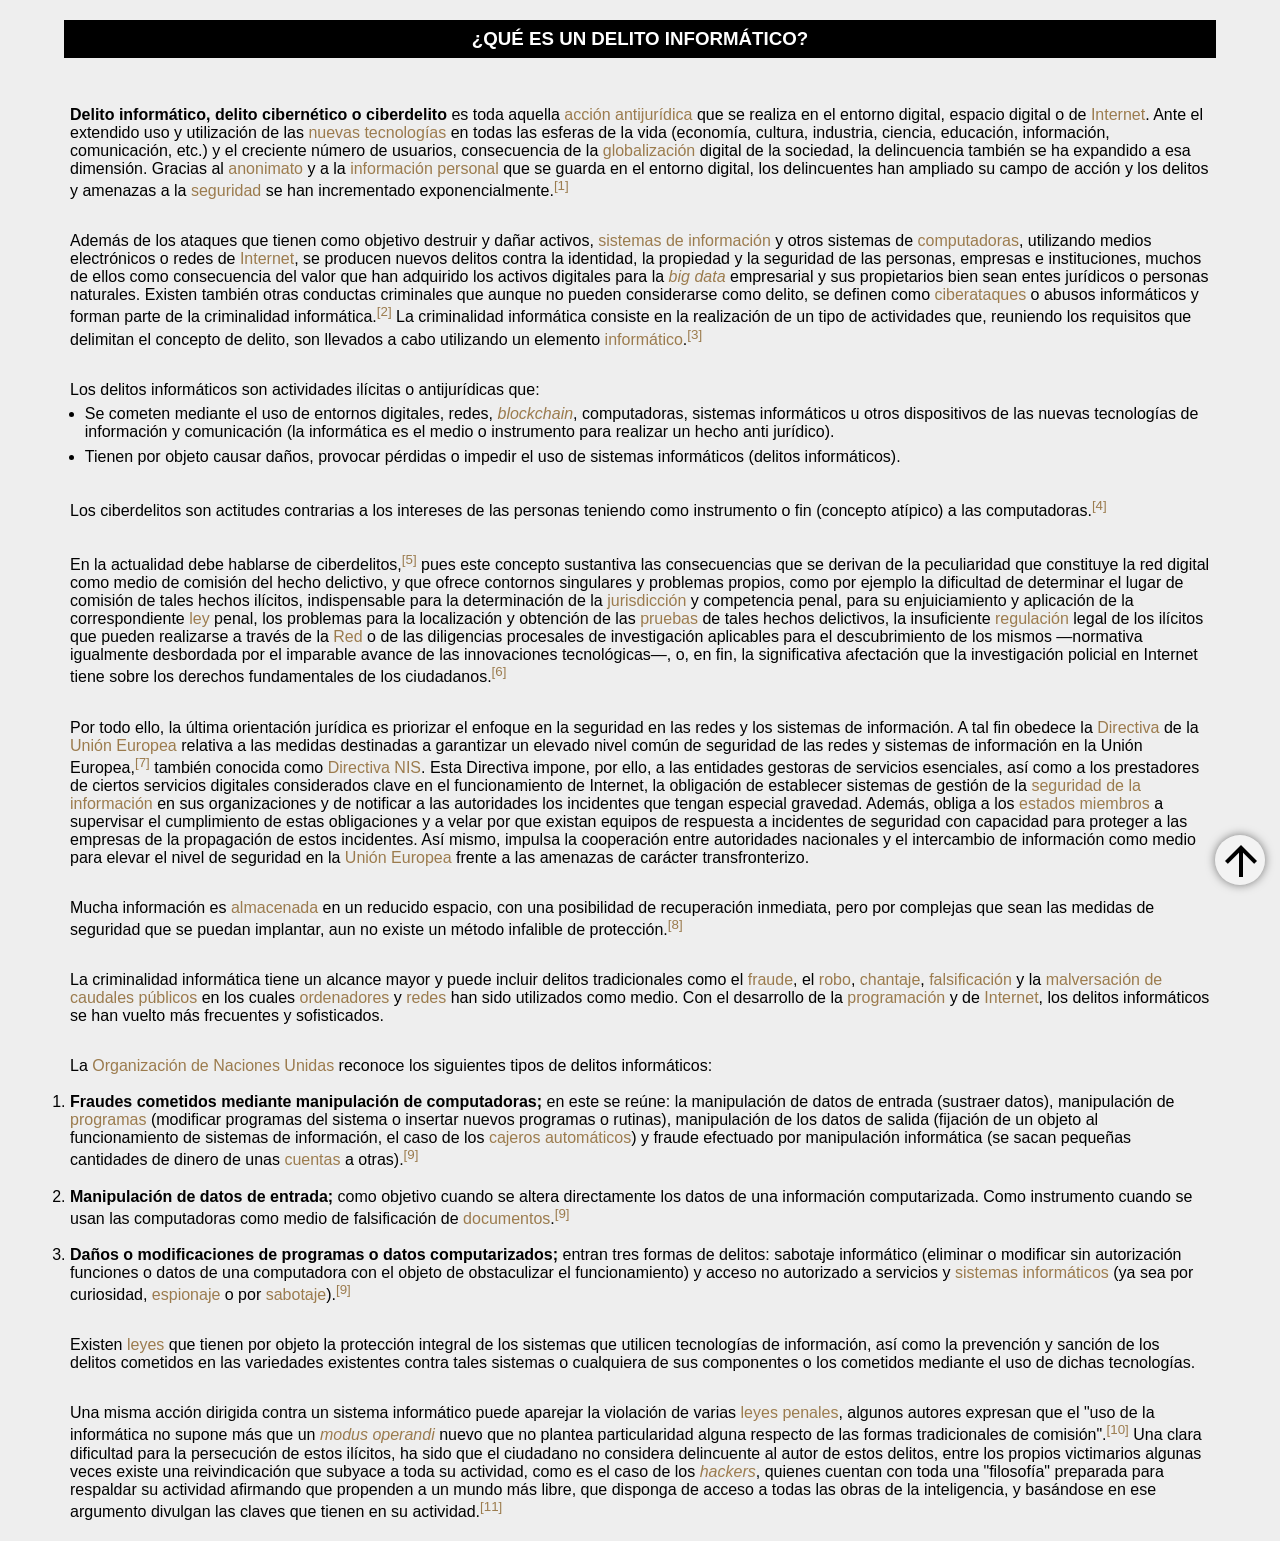
<file: app/src/main/assets/queesundelito.html>
<!DOCTYPE html>
<html lang="en">
<head>
    <meta charset="UTF-8">
    <meta http-equiv="X-UA-Compatible" content="IE=edge">
    <meta name="viewport" content="width=device-width, initial-scale=1.0">
    <title>Document</title>
    <link rel="stylesheet" href="style.css">
    <link rel="preconnect" href="https://fonts.googleapis.com">
<link rel="preconnect" href="https://fonts.gstatic.com" crossorigin>
<link href="https://fonts.googleapis.com/css2?family=Libre+Baskerville:wght@700&family=Montserrat:wght@500&display=swap" rel="stylesheet">
</head>
<body>

    <div class="main" id="article">

        <article>
        <div class="page-content">
            <h3><strong>¿QUÉ ES UN DELITO INFORMÁTICO?</strong></h3>
                    <p><b>Delito informático, delito cibernético o ciberdelito</b> es toda aquella <a target="_blank" href="https://es.wikipedia.org/wiki/Delito" title="Delito">acción antijurídica</a> que se realiza en el entorno digital, espacio digital o de <a target="_blank" href="https://es.wikipedia.org/wiki/Internet" title="Internet">Internet</a>. Ante el extendido uso y utilización de las <a target="_blank" href="https://es.wikipedia.org/wiki/Nuevas_tecnolog%C3%ADas" class="mw-redirect" title="Nuevas tecnologías">nuevas tecnologías</a> en todas las esferas de la vida (economía, cultura, industria, ciencia, educación, información, comunicación, etc.) y el creciente número de usuarios, consecuencia de la <a target="_blank" href="https://es.wikipedia.org/wiki/Globalizaci%C3%B3n" title="Globalización">globalización</a> digital de la sociedad, la delincuencia también se ha expandido a esa dimensión. Gracias al <a target="_blank" href="https://es.wikipedia.org/wiki/Anonimato" class="mw-redirect" title="Anonimato">anonimato</a> y a la <a target="_blank" href="https://es.wikipedia.org/wiki/Informaci%C3%B3n_personal" title="Información personal">información personal</a> que se guarda en el entorno digital, los delincuentes han ampliado su campo de acción y los delitos y amenazas a la <a target="_blank" href="https://es.wikipedia.org/wiki/Seguridad_inform%C3%A1tica" title="Seguridad informática">seguridad</a> se han incrementado exponencialmente.<sup id="cite_ref-1" class="reference separada"><a target="_blank" href="#cite_note-1"><span class="corchete-llamada">[</span>1<span class="corchete-llamada">]</span></a></sup>​ 
                    <br>
                    </p><p>Además de los ataques que tienen como objetivo destruir y dañar activos, <a target="_blank" href="https://es.wikipedia.org/wiki/Sistema_de_informaci%C3%B3n" title="Sistema de información">sistemas de información</a> y otros sistemas de <a target="_blank" href="https://es.wikipedia.org/wiki/Computadora" title="Computadora">computadoras</a>, utilizando medios electrónicos o redes de <a target="_blank" href="https://es.wikipedia.org/wiki/Internet" title="Internet">Internet</a>, se producen nuevos delitos contra la identidad, la propiedad y la seguridad de las personas, empresas e instituciones, muchos de ellos como consecuencia del valor que han adquirido los activos digitales para la <i><a target="_blank" href="https://es.wikipedia.org/wiki/Big_data" class="mw-redirect" title="Big data">big data</a></i> empresarial y sus propietarios bien sean entes jurídicos o personas naturales. Existen también otras conductas criminales que aunque no pueden considerarse como delito, se definen como <a target="_blank" href="https://es.wikipedia.org/wiki/Ciberataque" title="Ciberataque">ciberataques</a> o abusos informáticos y forman parte de la criminalidad informática.<sup id="cite_ref-CORREA_1_2-0" class="reference separada"><a target="_blank" href="#cite_note-CORREA_1-2"><span class="corchete-llamada">[</span>2<span class="corchete-llamada">]</span></a></sup>​ La criminalidad informática consiste en la realización de un tipo de actividades que, reuniendo los requisitos que delimitan el concepto de delito, son llevados a cabo utilizando un elemento <a target="_blank" href="https://es.wikipedia.org/wiki/Inform%C3%A1tica" title="Informática">informático</a>.<sup id="cite_ref-CUERVO_1_3-0" class="reference separada"><a target="_blank" href="#cite_note-CUERVO_1-3"><span class="corchete-llamada">[</span>3<span class="corchete-llamada">]</span></a></sup>​
                    <br>
                    </p><p>Los delitos informáticos son actividades ilícitas o antijurídicas que:
                    </p>
                    <ul><li>Se cometen mediante el uso de entornos digitales, redes, <i><a target="_blank" href="https://es.wikipedia.org/wiki/Blockchain" class="mw-redirect" title="Blockchain">blockchain</a></i>, computadoras, sistemas informáticos u otros dispositivos de las nuevas tecnologías de información y comunicación (la informática es el medio o instrumento para realizar un hecho anti jurídico).</li>
                    <li>Tienen por objeto causar daños, provocar pérdidas o impedir el uso de sistemas informáticos (delitos informáticos).</li></ul>
                    <p>Los ciberdelitos son actitudes contrarias a los intereses de las personas teniendo como instrumento o fin (concepto atípico) a las computadoras.<sup id="cite_ref-4" class="reference separada"><a target="_blank" href="#cite_note-4"><span class="corchete-llamada">[</span>4<span class="corchete-llamada">]</span></a></sup>​
                    </p><p>En la actualidad debe hablarse de ciberdelitos,<sup id="cite_ref-5" class="reference separada"><a target="_blank" href="#cite_note-5"><span class="corchete-llamada">[</span>5<span class="corchete-llamada">]</span></a></sup>​ pues este concepto sustantiva las consecuencias que se derivan de la peculiaridad que constituye la red digital como medio de comisión del hecho delictivo, y que ofrece contornos singulares y problemas propios, como por ejemplo la dificultad de determinar el lugar de comisión de tales hechos ilícitos, indispensable para la determinación de la <a target="_blank" href="https://es.wikipedia.org/wiki/Jurisdicci%C3%B3n" title="Jurisdicción">jurisdicción</a> y competencia penal, para su enjuiciamiento y aplicación de la correspondiente <a target="_blank" href="https://es.wikipedia.org/wiki/Ley" title="Ley">ley</a> penal, los problemas para la localización y obtención de las <a target="_blank" href="https://es.wikipedia.org/wiki/Prueba_(derecho)" title="Prueba (derecho)">pruebas</a> de tales hechos delictivos, la insuficiente <a target="_blank" href="https://es.wikipedia.org/wiki/Normativa" title="Normativa">regulación</a> legal de los ilícitos que pueden realizarse a través de la <a target="_blank" href="https://es.wikipedia.org/wiki/Internet" title="Internet">Red</a> o de las diligencias procesales de investigación aplicables para el descubrimiento de los mismos —normativa igualmente desbordada por el imparable avance de las innovaciones tecnológicas—, o, en fin, la significativa afectación que la investigación policial en Internet tiene sobre los derechos fundamentales de los ciudadanos.<sup id="cite_ref-6" class="reference separada"><a target="_blank" href="#cite_note-6"><span class="corchete-llamada">[</span>6<span class="corchete-llamada">]</span></a></sup>​
                    </p><p>Por todo ello, la última orientación jurídica es priorizar el enfoque en la seguridad en las redes y los sistemas de información. A tal fin obedece la <a target="_blank" href="https://es.wikipedia.org/wiki/Directiva_(derecho_de_la_Uni%C3%B3n_Europea)" title="Directiva (derecho de la Unión Europea)">Directiva</a> de la <a target="_blank" href="https://es.wikipedia.org/wiki/Uni%C3%B3n_Europea" title="Unión Europea">Unión Europea</a> relativa a las medidas destinadas a garantizar un elevado nivel común de seguridad de las redes y sistemas de información en la Unión Europea,<sup id="cite_ref-7" class="reference separada"><a target="_blank" href="#cite_note-7"><span class="corchete-llamada">[</span>7<span class="corchete-llamada">]</span></a></sup>​ también conocida como <a target="_blank" href="/w/index.php?title=Directiva_NIS&amp;action=edit&amp;redlink=1" class="new" title="Directiva NIS (aún no redactado)">Directiva NIS</a>. Esta Directiva impone, por ello, a las entidades gestoras de servicios esenciales, así como a los prestadores de ciertos servicios digitales considerados clave en el funcionamiento de Internet, la obligación de establecer sistemas de gestión de la <a target="_blank" href="https://es.wikipedia.org/wiki/Seguridad_de_la_informaci%C3%B3n" title="Seguridad de la información">seguridad de la información</a> en sus organizaciones y de notificar a las autoridades los incidentes que tengan especial gravedad. Además, obliga a los <a target="_blank" href="https://es.wikipedia.org/wiki/Estado_miembro_de_la_Uni%C3%B3n_Europea" title="Estado miembro de la Unión Europea">estados miembros</a> a supervisar el cumplimiento de estas obligaciones y a velar por que existan equipos de respuesta a incidentes de seguridad con capacidad para proteger a las empresas de la propagación de estos incidentes. Así mismo, impulsa la cooperación entre autoridades nacionales y el intercambio de información como medio para elevar el nivel de seguridad en la <a target="_blank" href="https://es.wikipedia.org/wiki/Uni%C3%B3n_Europea" title="Unión Europea">Unión Europea</a> frente a las amenazas de carácter transfronterizo.
                    </p><p>Mucha información es <a target="_blank" href="https://es.wikipedia.org/wiki/Almac%C3%A9n_de_datos" title="Almacén de datos">almacenada</a> en un reducido espacio, con una posibilidad de recuperación inmediata, pero por complejas que sean las medidas de seguridad que se puedan implantar, aun no existe un método infalible de protección.<sup id="cite_ref-8" class="reference separada"><a target="_blank" href="#cite_note-8"><span class="corchete-llamada">[</span>8<span class="corchete-llamada">]</span></a></sup>​
                    </p><p>La criminalidad informática tiene un alcance mayor y puede incluir delitos tradicionales como el <a target="_blank" href="https://es.wikipedia.org/wiki/Fraude" title="Fraude">fraude</a>, el <a target="_blank" href="https://es.wikipedia.org/wiki/Robo" title="Robo">robo</a>, <a target="_blank" href="https://es.wikipedia.org/wiki/Chantaje" title="Chantaje">chantaje</a>, <a target="_blank" href="https://es.wikipedia.org/wiki/Falsificaci%C3%B3n" title="Falsificación">falsificación</a> y la <a target="_blank" href="https://es.wikipedia.org/wiki/Malversaci%C3%B3n_de_caudales_p%C3%BAblicos" class="mw-redirect" title="Malversación de caudales públicos">malversación de caudales públicos</a> en los cuales <a target="_blank" href="https://es.wikipedia.org/wiki/Computadora" title="Computadora">ordenadores</a> y <a target="_blank" href="https://es.wikipedia.org/wiki/Red_de_computadoras" title="Red de computadoras">redes</a> han sido utilizados como medio. Con el desarrollo de la <a target="_blank" href="https://es.wikipedia.org/wiki/Programaci%C3%B3n" title="Programación">programación</a> y de <a target="_blank" href="https://es.wikipedia.org/wiki/Internet" title="Internet">Internet</a>, los delitos informáticos se han vuelto más frecuentes y sofisticados. 
                    </p><p>La <a target="_blank" href="https://es.wikipedia.org/wiki/Organizaci%C3%B3n_de_las_Naciones_Unidas" title="Organización de las Naciones Unidas">Organización de Naciones Unidas</a> reconoce los siguientes tipos de delitos informáticos:
                    </p>
                    <br>
                    <ol><li><b>Fraudes cometidos mediante manipulación de computadoras;</b> en este se reúne: la manipulación de datos de entrada (sustraer datos), manipulación de <a target="_blank" href="https://es.wikipedia.org/wiki/Programa_inform%C3%A1tico" title="Programa informático">programas</a> (modificar programas del sistema o insertar nuevos programas o rutinas), manipulación de los datos de salida (fijación de un objeto al funcionamiento de sistemas de información, el caso de los <a target="_blank" href="https://es.wikipedia.org/wiki/Cajero_autom%C3%A1tico" title="Cajero automático">cajeros automáticos</a>) y fraude efectuado por manipulación informática (se sacan pequeñas cantidades de dinero de unas <a target="_blank" href="https://es.wikipedia.org/wiki/Cuenta_bancaria" title="Cuenta bancaria">cuentas</a> a otras).<sup id="cite_ref-segu-info_1_9-0" class="reference separada"><a target="_blank" href="#cite_note-segu-info_1-9"><span class="corchete-llamada">[</span>9<span class="corchete-llamada">]</span></a></sup>​</li>
                    <br>
                    <li><b>Manipulación de datos de entrada;</b>  como objetivo cuando se altera directamente los datos de una información computarizada. Como instrumento cuando se usan las computadoras como medio de falsificación de <a target="_blank" href="https://es.wikipedia.org/wiki/Documento_(inform%C3%A1tica)" class="mw-redirect" title="Documento (informática)">documentos</a>.<sup id="cite_ref-segu-info_1_9-1" class="reference separada"><a target="_blank" href="#cite_note-segu-info_1-9"><span class="corchete-llamada">[</span>9<span class="corchete-llamada">]</span></a></sup>​</li>
                    <br>
                    <li><b>Daños o modificaciones de programas o datos computarizados;</b> entran tres formas de delitos: sabotaje informático (eliminar o modificar sin autorización funciones o datos de una computadora con el objeto de obstaculizar el funcionamiento) y acceso no autorizado a servicios y <a target="_blank" href="https://es.wikipedia.org/wiki/Sistema_inform%C3%A1tico" title="Sistema informático">sistemas informáticos</a> (ya sea por curiosidad, <a target="_blank" href="https://es.wikipedia.org/wiki/Espionaje" title="Espionaje">espionaje</a> o por <a target="_blank" href="https://es.wikipedia.org/wiki/Sabotaje" title="Sabotaje">sabotaje</a>).<sup id="cite_ref-segu-info_1_9-2" class="reference separada"><a target="_blank" href="#cite_note-segu-info_1-9"><span class="corchete-llamada">[</span>9<span class="corchete-llamada">]</span></a></sup>​</li></ol>
                    <p>Existen <a target="_blank" href="https://es.wikipedia.org/wiki/Ley" title="Ley">leyes</a> que tienen por objeto la protección integral de los sistemas que utilicen tecnologías de información, así como la prevención y sanción de los delitos cometidos en las variedades existentes contra tales sistemas o cualquiera de sus componentes o los cometidos mediante el uso de dichas tecnologías. 
                    </p><p>Una misma acción dirigida contra un sistema informático puede aparejar la violación de varias <a target="_blank" href="https://es.wikipedia.org/wiki/Ley" title="Ley">leyes</a> <a target="_blank" href="https://es.wikipedia.org/wiki/Derecho_penal" title="Derecho penal">penales</a>, algunos autores expresan que el "uso de la informática no supone más que un <i><a target="_blank" href="https://es.wikipedia.org/wiki/Modus_operandi" title="Modus operandi">modus operandi</a></i> nuevo que no plantea particularidad alguna respecto de las formas tradicionales de comisión".<sup id="cite_ref-10" class="reference separada"><a target="_blank" href="#cite_note-10"><span class="corchete-llamada">[</span>10<span class="corchete-llamada">]</span></a></sup>​ Una clara dificultad para la persecución de estos ilícitos, ha sido que el ciudadano no considera delincuente al autor de estos delitos, entre los propios victimarios algunas veces existe una reivindicación que subyace a toda su actividad, como es el caso de los <i><a target="_blank" href="https://es.wikipedia.org/wiki/Hacker_(pasatiempo)" title="Hacker (pasatiempo)">hackers</a></i>, quienes cuentan con toda una "filosofía" preparada para respaldar su actividad afirmando que propenden a un mundo más libre, que disponga de acceso a todas las obras de la inteligencia, y basándose en ese argumento divulgan las claves que tienen en su actividad.<sup id="cite_ref-PECOY_1_11-0" class="reference separada"><a target="_blank" href="#cite_note-PECOY_1-11"><span class="corchete-llamada">[</span>11<span class="corchete-llamada">]</span></a></sup>​
                    </p>
        </div>
    </article>
    <button id="btnScrollToTop">
        <img src="img/arrow_upward.png" alt="">
    </button>
    <script src="script.js"></script>
</body>
</html>
</file>
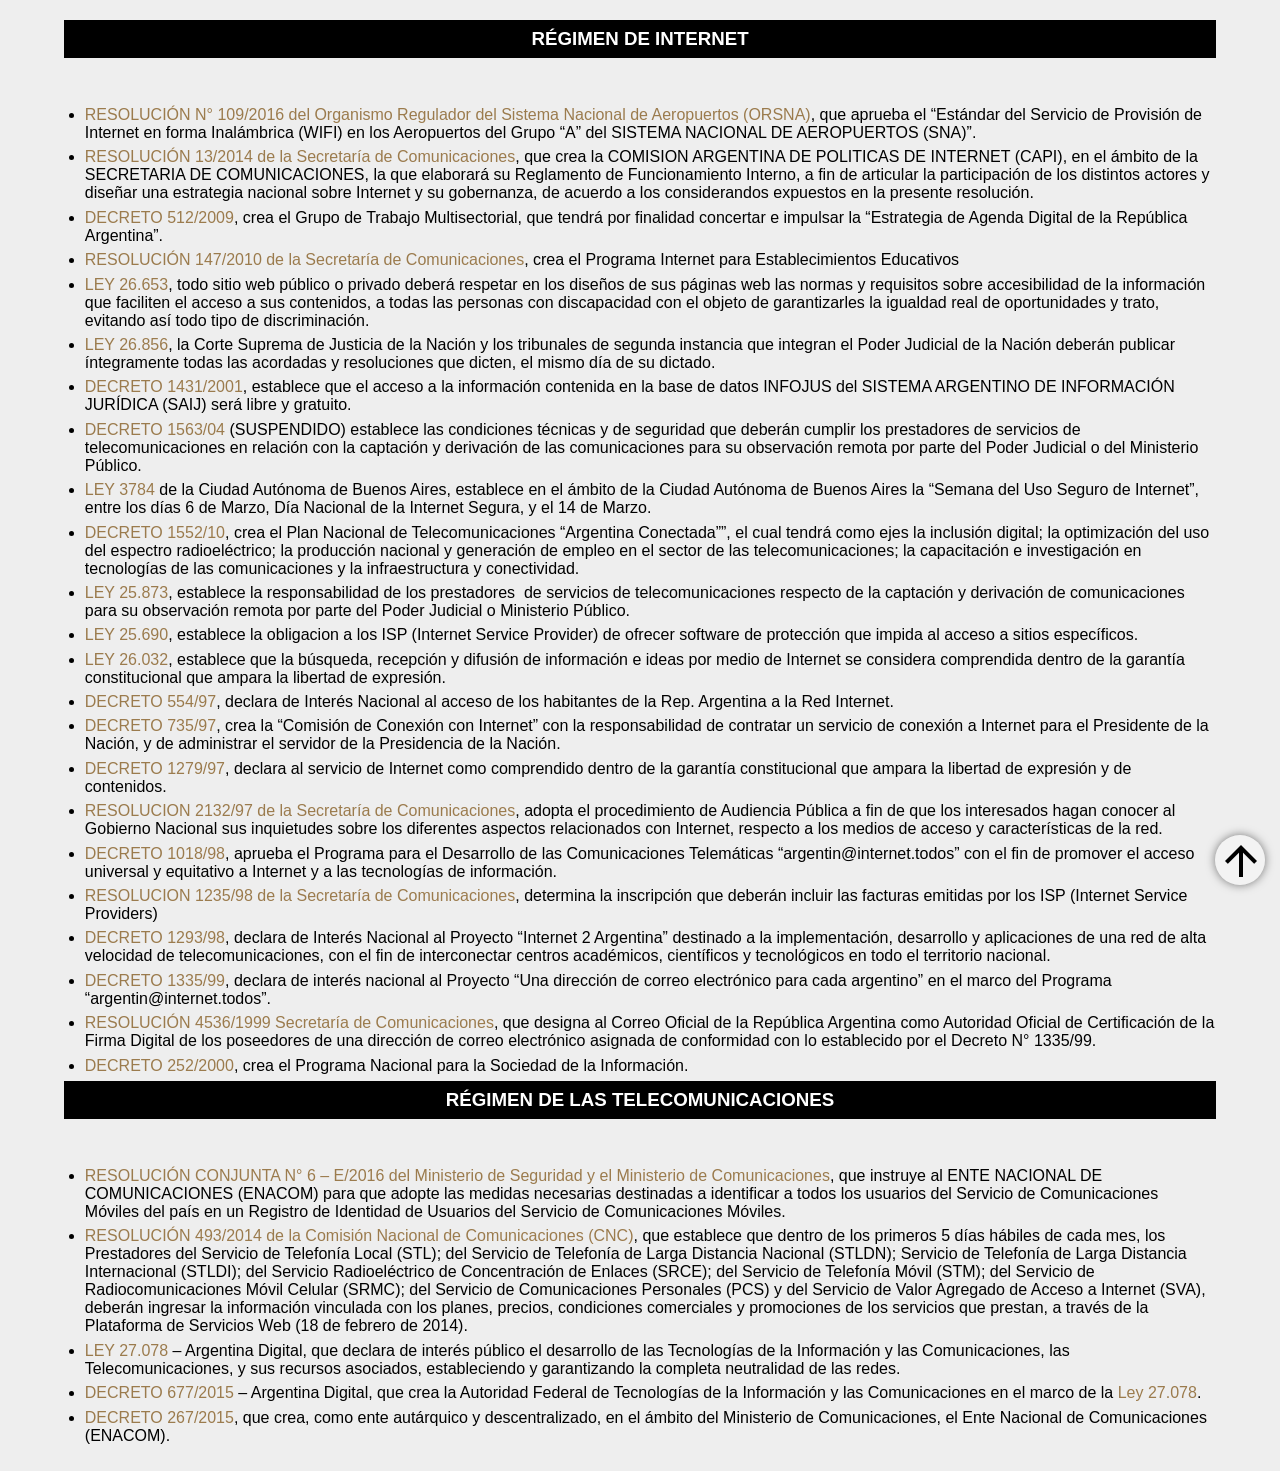
<file: app/src/main/assets/telecomunicaciones.html>
<!DOCTYPE html>
<html lang="en">
<head>
    <meta charset="UTF-8">
    <meta http-equiv="X-UA-Compatible" content="IE=edge">
    <meta name="viewport" content="width=device-width, initial-scale=1.0">
    <title>Document</title>
    <link rel="stylesheet" href="style.css">
    <link rel="preconnect" href="https://fonts.googleapis.com">
<link rel="preconnect" href="https://fonts.gstatic.com" crossorigin>
<link href="https://fonts.googleapis.com/css2?family=Libre+Baskerville:wght@700&family=Montserrat:wght@500&display=swap" rel="stylesheet">
</head>
<body>
    
    <div class="main" id="article">

        <article>
            <div class="page-content">
				<h3><strong>RÉGIMEN DE INTERNET</strong></h3>
<ul>
<li><a href="http://www.informaticalegal.com.ar/2016/12/16/resolucion-1092016-del-organismo-regulador-del-sistema-nacional-de-aeropuertos-orsna-estandar-del-servicio-de-provision-de-internet-en-forma-inalambrica-wifi/" target="_blank">RESOLUCIÓN N° 109/2016 del Organismo Regulador del Sistema Nacional de Aeropuertos (ORSNA)</a>, que aprueba el “Estándar del Servicio de Provisión de Internet en forma Inalámbrica (WIFI) en los Aeropuertos del Grupo “A” del SISTEMA NACIONAL DE AEROPUERTOS (SNA)”.</li>
<li><a href="http://www.informaticalegal.com.ar/2014/04/22/resolucion-no-132014-secretaria-de-comunicaciones-crea-la-comision-argentina-de-politicas-de-internet-capi/" target="_blank">RESOLUCIÓN 13/2014 de la Secretaría de Comunicaciones</a>, que crea la COMISION ARGENTINA DE POLITICAS DE INTERNET (CAPI), en el ámbito de la SECRETARIA DE COMUNICACIONES, la que elaborará su Reglamento de Funcionamiento Interno, a fin de articular la participación de los distintos actores y diseñar una estrategia nacional sobre Internet y su gobernanza, de acuerdo a los considerandos expuestos en la presente resolución.</li>
<li><a href="http://www.informaticalegal.com.ar/2009/05/07/decreto-5122009-estrategia-de-agenda-digital-de-la-republica-argentina/" target="_blank">DECRETO 512/2009</a>, crea&nbsp;el Grupo de Trabajo Multisectorial, que tendrá por finalidad concertar e impulsar la “Estrategia de Agenda Digital de la República Argentina”.</li>
<li><a href="http://www.informaticalegal.com.ar/2010/11/01/resolucion-1472010-secretaria-de-comunicaciones-programa-internet-para-establecimientos-educativos/" target="_blank">RESOLUCIÓN 147/2010 de la Secretaría de Comunicaciones</a>, crea el Programa Internet para Establecimientos Educativos</li>
<li><a href="http://www.informaticalegal.com.ar/2010/11/26/ley-26-653-ley-de-accesibilidad-de-la-informacion-en-las-paginas-web/" target="_blank">LEY 26.653</a>, todo sitio web público o privado&nbsp;deberá respetar en los diseños de sus páginas web las normas y requisitos sobre accesibilidad de la información que faciliten el acceso a sus contenidos, a todas las personas con discapacidad con el objeto de garantizarles la igualdad real de oportunidades y trato, evitando así todo tipo de discriminación.</li>
<li><a href="http://www.informaticalegal.com.ar/2013/05/21/ley-26-856-publicacion-de-acordadas-y-resoluciones-por-la-corte-suprema-de-justicia-de-la-nacion-y-tribunales-de-segunda-instancia/" target="_blank">LEY 26.856</a>, la Corte Suprema de Justicia de la Nación y los tribunales de segunda instancia que integran el Poder Judicial de la Nación deberán publicar íntegramente todas las acordadas y resoluciones que dicten, el mismo día de su dictado.</li>
<li><a href="http://www.informaticalegal.com.ar/2011/09/15/decreto-14312011-acceso-a-la-informacion-contenida-en-la-base-de-datos-infojus-libre-y-gratuito/" target="_blank">DECRETO 1431/2001</a>, establece que el acceso a la información contenida en la base de datos INFOJUS del SISTEMA ARGENTINO DE INFORMACIÓN JURÍDICA (SAIJ) será libre y gratuito.</li>
<li><a href="http://www.informaticalegal.com.ar/2004/11/08/decreto-15632004-reglamento-ley-no-19-798-obligaciones-de-los-operadores-y-licenciatarios-de-servicios-de-telecomunicaciones/" target="_blank">DECRETO 1563/04</a> (SUSPENDIDO) establece las condiciones técnicas y de seguridad que deberán cumplir los prestadores de servicios de telecomunicaciones en relación con la captación y derivación de las comunicaciones para su observación remota por parte del Poder Judicial o del Ministerio Público.</li>
<li><a href="http://www.informaticalegal.com.ar/2011/05/12/ley-3784-ciudad-autonoma-de-buenos-aires-semana-del-uso-seguro-de-internet/" target="_blank">LEY 3784</a> de la Ciudad Autónoma de Buenos Aires, establece en el ámbito de la Ciudad Autónoma de Buenos Aires la “Semana del Uso Seguro de Internet”, entre los días 6 de Marzo, Día Nacional de la Internet Segura, y el 14 de Marzo.</li>
<li><a href="http://www.informaticalegal.com.ar/2010/10/21/decreto-15522010-plan-nacional-de-telecomunicaciones-argentina-conectada/" target="_blank">DECRETO 1552/10</a>, crea el Plan Nacional de Telecomunicaciones “Argentina Conectada””, el cual tendrá como ejes la inclusión digital; la optimización del uso del espectro radioeléctrico; la producción nacional y generación de empleo en el sector de las telecomunicaciones; la capacitación e investigación en tecnologías de las comunicaciones y la infraestructura y conectividad.</li>
<li><a href="http://www.informaticalegal.com.ar/2004/02/06/ley-25-873-responsabilidad-de-los-prestadores-respecto-de-la-captacion-y-derivacion-de-comunicaciones-para-su-observacion-remota-por-parte-del-poder-judicial-o-ministerio-publico/" target="_blank">LEY 25.873</a>, establece la responsabilidad de los prestadores&nbsp; de servicios de telecomunicaciones respecto de la captación y derivación de comunicaciones para su observación remota por parte del Poder Judicial o Ministerio Público.</li>
<li><a href="http://www.informaticalegal.com.ar/2003/01/02/ley-25-690-software-de-proteccion-al-acceso-a-sitios-especificos-por-parte-de-los-proveedores-de-servicios-de-internet-isp/" target="_blank">LEY 25.690</a>, establece la obligacion a los ISP (Internet Service Provider) de ofrecer software de protección que impida al acceso a sitios específicos.</li>
<li><a href="http://www.informaticalegal.com.ar/2005/06/16/ley-26-032-la-busqueda-recepcion-y-difusion-de-informacion-e-ideas-por-de-internet-comprendido-dentro-de-la-libertad-de-expresion/" target="_blank">LEY 26.032</a>, establece que la búsqueda, recepción y difusión de información e ideas por medio de Internet se considera comprendida dentro de la garantía constitucional que ampara la libertad de expresión.</li>
<li><a href="http://www.informaticalegal.com.ar/1997/06/23/decreto-55497-se-declara-de-interes-nacional-el-acceso-de-los-habitantes-de-la-republica-argentina-a-la-red-mundial-internet/" target="_blank">DECRETO 554/97</a>, declara de Interés Nacional al acceso de los habitantes de la Rep. Argentina a la Red Internet.</li>
<li><a href="http://www.informaticalegal.com.ar/1997/08/08/decreto-73597-comision-de-conexion-con-internet/" target="_blank">DECRETO 735/97</a>, crea la “Comisión de Conexión con Internet” con la responsabilidad de contratar un servicio de conexión a Internet para el Presidente de la Nación, y de administrar el servidor de la Presidencia de la Nación.</li>
<li><a href="http://www.informaticalegal.com.ar/1997/12/01/decreto-127997-declara-comprendido-en-la-garantia-constitucional-que-ampara-la-libertad-de-expresion-al-servicio-de-internet/" target="_blank">DECRETO 1279/97</a>, declara al servicio de Internet como comprendido dentro de la garantía constitucional que ampara la libertad de expresión y de contenidos.</li>
<li><a href="http://www.informaticalegal.com.ar/1997/07/15/resolucion-213297-audiencias-publicas-para-la-presentacion-de-inquietudes-sobre-aspectos-relacionados-con-internet/" target="_blank">RESOLUCION 2132/97 de la Secretaría de Comunicaciones</a>, adopta el procedimiento de Audiencia Pública a fin de que los interesados hagan conocer al Gobierno Nacional sus inquietudes sobre los diferentes aspectos relacionados con Internet, respecto a los medios de acceso y características de la red.</li>
<li><a href="http://www.informaticalegal.com.ar/1998/09/07/decreto-101898-programa-para-el-desarrollo-de-las-comunicaciones-telematicas-argentininternet-todos/" target="_blank">DECRETO 1018/98</a>, aprueba el Programa para el Desarrollo de las Comunicaciones Telemáticas “argentin@internet.todos” con el fin de promover el acceso universal y equitativo a Internet y a las tecnologías de información.</li>
<li><a href="http://www.informaticalegal.com.ar/1998/05/28/resolucion-123598-secretaria-de-comunicaciones-determina-la-inscripcion-que-deberan-incluir-las-facturas-emitidas-por-los-internet-provider/" target="_blank">RESOLUCION 1235/98 de la Secretaría de Comunicaciones</a>, determina la inscripción que deberán incluir las facturas emitidas por los ISP (Internet Service Providers)</li>
<li><a href="http://www.informaticalegal.com.ar/1998/11/10/decreto-129398-interes-nacional-el-proyecto-internet-2-argentina-para-implementacion-desarrollo-y-aplicaciones-para-interconectar-centros-academicos-cientificos-y-tecnologicos/" target="_blank">DECRETO 1293/98</a>, declara de Interés Nacional al Proyecto “Internet 2 Argentina” destinado a la implementación, desarrollo y aplicaciones de una red de alta velocidad de telecomunicaciones, con el fin de interconectar centros académicos, científicos y tecnológicos en todo el territorio nacional.</li>
<li><a href="http://www.informaticalegal.com.ar/1999/11/11/decreto-13351999/" target="_blank">DECRETO 1335/99</a>, declara de interés nacional al Proyecto “Una dirección de correo electrónico para cada argentino” en el marco del Programa “argentin@internet.todos”.</li>
<li><a href="http://www.informaticalegal.com.ar/1999/12/01/resolucion-45361999-secretaria-de-comunicaciones-correo-oficial-de-la-republica-argentina-como-autoridad-oficial-de-certificacion-de-la-firma-digital/" target="_blank">RESOLUCIÓN 4536/1999 Secretaría de Comunicaciones</a>, que designa al Correo Oficial de la República Argentina como Autoridad Oficial de Certificación de la Firma Digital&nbsp;de los poseedores de una dirección de correo electrónico asignada de conformidad con lo establecido por el Decreto N° 1335/99.</li>
<li><a href="http://www.informaticalegal.com.ar/2000/03/17/decreto-2522000-programa-nacional-para-la-sociedad-de-la-informacion/" target="_blank">DECRETO 252/2000</a>, crea el Programa Nacional para la Sociedad de la Información.</li>
</ul>
<h3><strong>RÉGIMEN DE LAS TELECOMUNICACIONES</strong></h3>
<ul>
<li><a href="http://www.informaticalegal.com.ar/2016/10/20/resolucion-conjunta-6-e2016-del-ministerio-de-seguridad-y-el-ministerio-de-comunicaciones-registro-de-identidad-de-usuarios-del-servicio-de-comunicaciones-moviles/" target="_blank">RESOLUCIÓN CONJUNTA N° 6 – E/2016 del Ministerio de Seguridad y el Ministerio de Comunicaciones</a>, que instruye al ENTE NACIONAL DE COMUNICACIONES (ENACOM) para que adopte las medidas necesarias destinadas a identificar a todos los usuarios del Servicio de Comunicaciones Móviles del país en un Registro de Identidad de Usuarios del Servicio de Comunicaciones Móviles.</li>
<li><a href="http://www.informaticalegal.com.ar/2016/02/09/resolucion-no-4932014-comision-nacional-de-comunicaciones-cnc/" target="_blank">RESOLUCIÓN 493/2014 de la Comisión Nacional de Comunicaciones (CNC)</a>, que establece que dentro de los primeros 5 días hábiles de cada mes, los Prestadores del Servicio de Telefonía Local (STL); del Servicio de Telefonía de Larga Distancia Nacional (STLDN); Servicio de Telefonía de Larga Distancia Internacional (STLDI); del Servicio Radioeléctrico de Concentración de Enlaces (SRCE); del Servicio de Telefonía Móvil (STM); del Servicio de Radiocomunicaciones Móvil Celular (SRMC); del Servicio de Comunicaciones Personales (PCS) y del Servicio de Valor Agregado de Acceso a Internet (SVA), deberán ingresar la información vinculada con los planes, precios, condiciones comerciales y promociones de los servicios que prestan, a través de la Plataforma de Servicios Web (18 de febrero de 2014).</li>
<li><a href="http://www.informaticalegal.com.ar/2014/12/18/ley-27-078-argentina-digital/" target="_blank">LEY&nbsp;27.078</a> – Argentina Digital,&nbsp;que declara de interés público el desarrollo de las Tecnologías de la Información y las Comunicaciones, las Telecomunicaciones, y sus recursos asociados, estableciendo y garantizando la completa neutralidad de las redes.</li>
<li><a href="http://www.informaticalegal.com.ar/2015/04/28/decreto-6772015-argentina-digital-autoridad-federal-de-tecnologias-de-la-informacion-y-las-comunicaciones/" target="_blank">DECRETO 677/2015</a> – Argentina Digital, que crea la Autoridad Federal de Tecnologías de la Información y las Comunicaciones en el marco de la <a href="http://www.informaticalegal.com.ar/2014/12/18/ley-27-078-argentina-digital/" target="_blank">Ley 27.078</a>.</li>
<li><a href="http://www.informaticalegal.com.ar/2015/12/29/decreto-2672015-ente-nacional-de-comunicaciones/" target="_blank">DECRETO 267/2015</a>, que crea, como ente autárquico y descentralizado, en el ámbito del Ministerio de Comunicaciones, el Ente Nacional de Comunicaciones (ENACOM).</li>
</ul>
</div>
         </article>
         <button id="btnScrollToTop">
            <img src="img/arrow_upward.png" alt="">
        </button>
    </div>
    
    <script src="script.js"></script>
</body>
</html>
</file>
<file: app/src/main/assets/style.css>
*{
    margin: 0;
    padding: 0;
    box-sizing: border-box;
    font-family: 'Roboto', sans-serif;
}

.main{
    display: flex;
    align-items: center;
    justify-content: space-between;
    flex-direction: column;
    min-height: 100vh;
    background: url('img/Cybercrime.png');
    background-repeat: no-repeat;
    background-size: cover;
    background-position-x: right;
}

#article{
    background: #EEE;
}

a{
    color:#9B7B4D;
    text-decoration: none;
}

/* ========= header code ========= */
header{
    display: flex;
    justify-content: space-between;
    align-items: center;
    background: #262626;
    height: 80px;
    width: 100%;
}

.logo{
    display: grid;
    align-content: center;
    height: 100%;
}

header h1{
    color: #f3f3f3;
    font-size: 1.6em;
    letter-spacing: 2px;
}

header h1:hover{
    text-shadow: 0 0 3px #fff;
}

nav ul{
    list-style: none;
    display: flex;
}

nav ul a li{
    display: flex;
    align-items: center;
    text-align: center;
    color: #f3f3f3;
    padding: .6rem .5rem;
    text-transform: uppercase;
    transition: all 0.5s ease;
    border-radius: 4px;
    margin-right: 8px;
}

nav ul a li:hover{
    background: #87c232;
}
/* ========= header code fin ========= */

/* ========= section ============ */
section{
    display: flex;
    align-items: center;
    justify-content: center;
}

/* .main > img{
    position: absolute;
    top: 0;
    width: 100%;
    height: 100%;
    opacity: 70%;
    object-fit: cover;
    z-index: -1;
} */

section .section-menu{
    display: flex;
    justify-content: center;
    text-align: center;
    flex-wrap: wrap;
    gap: 40px;
    padding: 40px 0;
    width: 80%;
    background: rgba(255, 255, 255, .7);
    backdrop-filter: blur(20%);
    border-radius: 4px;
    border: solid 2px rgba(255, 255, 255, .5);
}

section .section-menu .box{
    width: 14rem;
    text-align: center;
    transition: .2s;
    cursor: pointer;
    padding: 20px 10px;
    display: flex;
    flex-direction: column;
    align-items: center;
    justify-content: space-between;
    gap: 10px;
}

section .section-menu .box i{
    font-size: 4rem;
    color: #333;
    text-shadow: 0 0 3px #fff;
}

section .section-menu .box:hover{
    background: rgba(98, 151, 24, 0.4);
}

section .section-menu .box p{
    color: #333;
    font-size: 1rem;
    padding: 0 6px;
    margin: 0;
}

button {
    width: 6rem;
    height: 2.2rem;
    background-color: #333;
    border: none;
    color: white;
    text-decoration: none;
    font-size: .9rem;
    text-align: center;
}

section .section-menu .box button:hover{
    background: #87c232;
    text-shadow: 0 0 3px #fff;
    cursor: pointer;
}
/* ========= footer code ========= */

footer{
    width: 100%;
    background: #262626;
    height: 80px;
    display: flex;
    align-items: center;
    justify-content: space-evenly;
}

footer .nombre{
    display: flex;
}

footer .nombre p{
    color: #fff;
    margin-right: 0.5em;
    font-size: 1.2em;
}

footer .sm a{
    padding: 5px 10px;
    font-size: 2rem;
    background: #fff;
    color: #000;
    margin-right: .5em;
    border-radius: 3px;
    transition: .2s ease;
}

footer .sm a:hover{
    background: none;
    color: #fff;
}

/* ========= footer code fin ========= */

#btnScrollToTop{
    background: rgba(255, 255, 255, .3);
    position: fixed;
    right: 15px;
    bottom: 15px;
    width: 50px;
    height: 50px;
    border-radius: 50%;
    box-shadow: 0 0 10px rgb(0, 0, 0, .50);
    cursor: pointer;
    backdrop-filter: blur(80%);
}

#btnScrollToTop img{
    position: fixed;
    right: 15px;
    bottom: 15px;
}

/* ========= Articles code ========= */
article{
    padding: 0;
    margin: 20px 0;
    width: 60%;
}

article ol{
    padding: 0 6px;
}

article p{
    margin-top: 2rem;
    padding: 0 6px;
}

article .page-content h3 strong{
    margin: 0;
    padding: 0;
    border: 0;
    color: #fff;
    margin-top: 0.6em;
    margin-bottom: 0.6em;
}

article .page-content h3{
    background: #000;
    text-align: center;
    padding: .5rem;
    margin-bottom: 3rem;
    color: #fff;
}

article .page-content ul li{
    -webkit-tap-highlight-color: rgba(0,0,0,0);
    -webkit-text-size-adjust: 100%;
    vertical-align: baseline;
    margin: 0.4em 0px 0.4em 1.3em;
    font-size: 1em;
}
/* ========= Articles code fin ========= */


/* ========= Links Interes code ========= */
.linksContainer{
    background: #262626ee;
    width: 100%;
    height: calc(100vh - 80px);
    display: flex;
    align-items: center;
    justify-content: center;
}
.linksContainer .linksBox{
    background: none;
    width: 100%;
    max-width: 1000px;
    display: flex;
    align-items: center;
    justify-content: space-between;
    flex-direction: column;
    gap: 2.5em;
}
.linksContainer .linksBox .linkBox{
    display: flex;
    width: 100%;
    border: 2px solid #fff;
}
.linksContainer .linksBox .linkBox .banner{
    width: 50%;
}
.linksContainer .linksBox .linkBox .banner a > img{
    width: 100%;
    height: 100%;
}
.linksContainer .linksBox .linkBox .banner > a{
    padding: 0;
    margin: 0;
}
.linksContainer .linksBox .linkBox .linkTitle{
    width: 50%;
    position: relative;
    display: flex;
    align-items: center;
    justify-content: center;
    background: #1c1c1c;
}
.linksContainer .linksBox .linkBox .linkTitle .linkh1{
    font-size: 1.5em;
    color: #fff;
    text-align: center;
}
.linksContainer .linksBox .linkBox .linkTitle > a{
    position: absolute;
    bottom: 0;
    right: 0;
    background: #ffffff;
    width: 75px;
    height: 30px;
    border-radius: 4px 0 0 0;
    display: grid;
    align-content: center;
    text-align: center;
    color: #000;
    font-size: 1em;
    font-weight: bolder;
    cursor: pointer;
}
.linksContainer .linksBox .linkBox .linkTitle a:hover{
    transform: scale(1.1);
}


@media screen and (max-width: 90em){
    header h1{
        font-size: 1.3em;
    }
    section{
        padding: 40px 0;
    }
    section .section-menu{
        gap: 30px;
        padding: 20px 0;
        width: 85%;
    }
    section .section-menu .box{
        width: 12rem;
        transition: .2s;
        padding: 0;
        gap: 8px;
    }
    article{
        width: 90%;
    }
    .linksContainer .linksBox .linkBox .linkTitle .linkh1{
        font-size: 1.2em;
    }
    .linksContainer .linksBox .linkBox .linkTitle > a{
        width: 50px;
        height: 20px;
        font-size: .7em;
    }
}

@media screen and (max-width: 64em){
    header h1{
        padding: 0 2em;
        font-size: 1em;
        text-align: center;
    }
    nav ul a li{
        padding: 0 .3em;
        margin-right: 3px;
        height: 45px;
        font-size: .8em;
    }
    section .section-menu{
        width: 100%;
        max-width: 645px;
        justify-content: flex-start;
        border: none;
        border-radius: 0;
    }
    article{
        width: 100%;
    }
}

@media screen and (max-width: 40em){
    header{
        height: 60px;
    }
    header h1{
        display: none;
    }
    .logo{
        width: 30%;
    }
    .logo img{
        width: 100%;
    }
    nav ul a li{
        padding: 4px;
        margin-right: 4px;
        height: 35px;
        font-size: .6em;
    }
    section .section-menu{
        gap: 12px;
        padding: 1rem 0;
        margin: 0;
        justify-content: center;
    }
    section .section-menu .box{
        width: 6rem;
        padding: 0;
        gap: 8px;
        margin: 0;
    }
    section .section-menu .box i{
        font-size: 2.5rem;
        text-shadow: none;
    }
    section .section-menu .box p{
        font-size: .55rem;
        padding: 0;
    }
    section .section-menu .box button {
        width: 3.5rem;
        height: 1.5rem;
        font-size: .6rem;
    }
    footer{
        padding: 0 5px;
        height: 55px;
        justify-content: space-between;
    }
    footer .nombre{
        display: flex;
        align-items: center;
    }
    footer .nombre p{
        font-size: 1em;
        padding: 0;
        margin: 0;
        margin-right: 0.4em;
    }
    footer .sm a{
        padding: 2px 2px;
        font-size: 1.5rem;
        background: #fff;
        color: #000;
        margin-right: .1em;
    }
    .linksContainer{
        height: calc(100vh - 60px);
    }
    .linksContainer .linksBox .linkBox{
        flex-direction: column;
    }
    .linksContainer .linksBox .linkBox .banner{
        width: 100%;
    }
    .linksContainer .linksBox .linkBox .linkTitle{
        width: 100%;
        height: 60px;
    }
}
</file>
